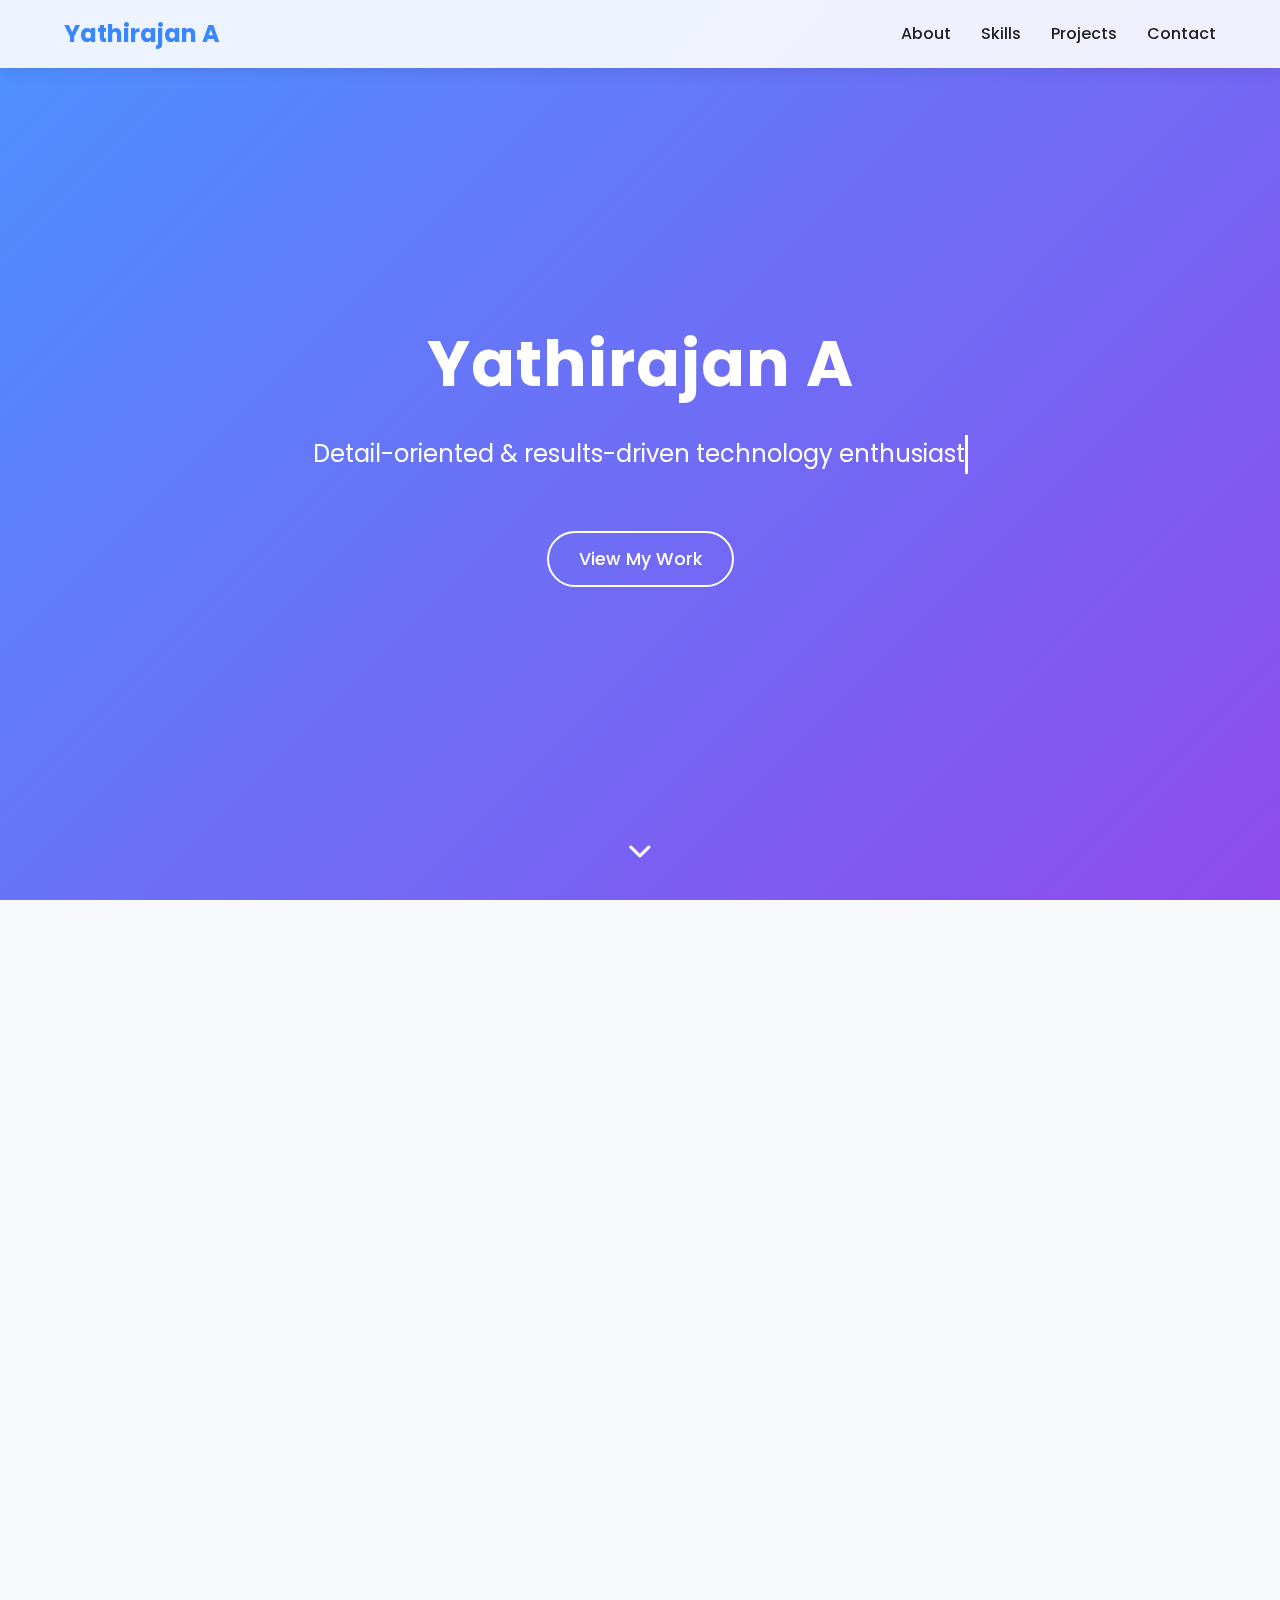
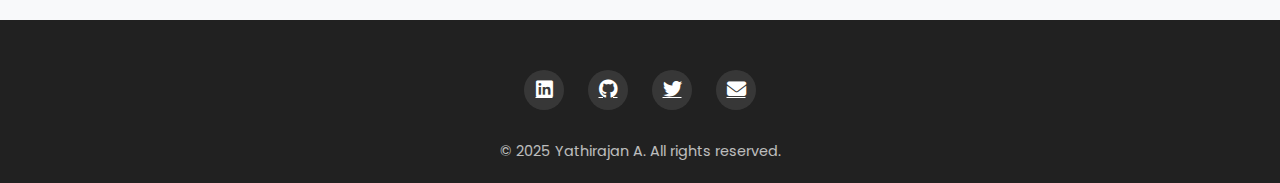
<file: index.html>
<!DOCTYPE html>
<html lang="en">
<head>
    <meta charset="UTF-8">
    <meta name="viewport" content="width=device-width, initial-scale=1.0">
    <title>Yathirajan A - Portfolio</title>
    <link rel="stylesheet" href="https://cdnjs.cloudflare.com/ajax/libs/font-awesome/6.4.0/css/all.min.css">
    <link href="https://fonts.googleapis.com/css2?family=Poppins:wght@300;400;500;600;700&display=swap" rel="stylesheet">
    <link rel="stylesheet" href="https://unpkg.com/aos@next/dist/aos.css" />
    <style>
        /* Basic reset */
        * {
            margin: 0;
            padding: 0;
            box-sizing: border-box;
        }

        :root {
            --primary: #3a86ff;
            --secondary: #8338ec;
            --dark: #212121;
            --light: #f8f9fa;
            --success: #28a745;
            --info: #17a2b8;
            --accent: #ff006e;
        }

        body {
            font-family: 'Poppins', sans-serif;
            line-height: 1.6;
            background-color: var(--light);
            color: var(--dark);
            overflow-x: hidden;
            scroll-behavior: smooth;
        }

        /* Navbar styling */
        .navbar {
            position: fixed;
            top: 0;
            width: 100%;
            background-color: rgba(255, 255, 255, 0.9);
            backdrop-filter: blur(10px);
            box-shadow: 0 2px 15px rgba(0, 0, 0, 0.1);
            z-index: 1000;
            padding: 15px 0;
            transition: all 0.3s ease;
        }

        .navbar.scrolled {
            padding: 10px 0;
            background-color: rgba(255, 255, 255, 0.95);
        }

        .navbar-container {
            display: flex;
            justify-content: space-between;
            align-items: center;
            width: 90%;
            max-width: 1200px;
            margin: 0 auto;
        }

        .logo {
            font-size: 24px;
            font-weight: 700;
            color: var(--primary);
            text-decoration: none;
            transition: all 0.3s ease;
        }

        .logo:hover {
            color: var(--secondary);
        }

        nav ul {
            list-style: none;
            display: flex;
            gap: 30px;
        }

        nav ul li a {
            color: var(--dark);
            text-decoration: none;
            font-weight: 500;
            transition: all 0.3s ease;
            position: relative;
        }

        nav ul li a:after {
            content: '';
            position: absolute;
            width: 0;
            height: 2px;
            background: var(--primary);
            left: 0;
            bottom: -5px;
            transition: width 0.3s ease;
        }

        nav ul li a:hover {
            color: var(--primary);
        }

        nav ul li a:hover:after {
            width: 100%;
        }

        /* Hero section */
        .hero {
            height: 100vh;
            width: 100%;
            background: linear-gradient(135deg, rgba(58, 134, 255, 0.9) 0%, rgba(131, 56, 236, 0.9) 100%);
            display: flex;
            align-items: center;
            justify-content: center;
            color: white;
            text-align: center;
            position: relative;
            overflow: hidden;
            padding: 0 20px;
        }

        .hero-particles {
            position: absolute;
            top: 0;
            left: 0;
            width: 100%;
            height: 100%;
        }

        .hero-content {
            z-index: 2;
            max-width: 800px;
        }

        .hero h1 {
            font-size: 4rem;
            margin-bottom: 20px;
            font-weight: 700;
            letter-spacing: 1px;
            animation: fadeInUp 1s ease;
        }

        .hero p {
            font-size: 1.5rem;
            margin-bottom: 30px;
            animation: fadeInUp 1s ease 0.2s both;
        }

        .typewriter {
            border-right: 3px solid white;
            white-space: nowrap;
            overflow: hidden;
            animation: typing 3.5s steps(30, end), blink-caret 0.75s step-end infinite;
            display: inline-block;
        }

        @keyframes typing {
            from { width: 0 }
            to { width: 100% }
        }

        @keyframes blink-caret {
            from, to { border-color: transparent }
            50% { border-color: white }
        }

        .hero-btn {
            display: inline-block;
            background: transparent;
            color: white;
            padding: 12px 30px;
            border: 2px solid white;
            border-radius: 50px;
            font-size: 1.1rem;
            font-weight: 500;
            text-decoration: none;
            transition: all 0.3s ease;
            margin-top: 20px;
            animation: fadeInUp 1s ease 0.4s both;
        }

        .hero-btn:hover {
            background: white;
            color: var(--primary);
            transform: translateY(-5px);
            box-shadow: 0 10px 20px rgba(0, 0, 0, 0.1);
        }

        .scroll-down {
            position: absolute;
            bottom: 30px;
            left: 50%;
            transform: translateX(-50%);
            font-size: 1.5rem;
            color: white;
            animation: bounce 2s infinite;
        }

        @keyframes bounce {
            0%, 20%, 50%, 80%, 100% { transform: translateY(0) translateX(-50%); }
            40% { transform: translateY(-30px) translateX(-50%); }
            60% { transform: translateY(-15px) translateX(-50%); }
        }

        /* Sections common styling */
        section {
            padding: 100px 0;
            width: 90%;
            max-width: 1200px;
            margin: 0 auto;
        }

        .section-title {
            text-align: center;
            margin-bottom: 60px;
            position: relative;
        }

        .section-title h2 {
            font-size: 2.5rem;
            color: var(--primary);
            margin-bottom: 15px;
            font-weight: 700;
        }

        .section-title::after {
            content: '';
            position: absolute;
            width: 80px;
            height: 4px;
            background: var(--primary);
            bottom: -10px;
            left: 50%;
            transform: translateX(-50%);
        }

        /* About section */
        .about-container {
            display: flex;
            align-items: center;
            gap: 50px;
            margin-top: 50px;
        }

        .about-img {
            flex: 1;
            position: relative;
        }

        .about-img::before {
            content: '';
            position: absolute;
            width: 100%;
            height: 100%;
            border: 5px solid var(--primary);
            top: -20px;
            left: -20px;
            z-index: -1;
        }

        .about-img img {
            width: 100%;
            object-fit: cover;
            border-radius: 10px;
            box-shadow: 0 10px 30px rgba(0, 0, 0, 0.1);
        }

        .about-content {
            flex: 1;
        }

        .about-content p {
            margin-bottom: 20px;
            font-size: 1.1rem;
            color: #555;
        }

        /* Skills section */
        .skills-container {
            display: grid;
            grid-template-columns: repeat(auto-fill, minmax(250px, 1fr));
            gap: 30px;
        }

        .skill-card {
            background: white;
            border-radius: 10px;
            padding: 30px 20px;
            text-align: center;
            box-shadow: 0 10px 30px rgba(0, 0, 0, 0.05);
            transition: all 0.3s ease;
        }

        .skill-card:hover {
            transform: translateY(-10px);
            box-shadow: 0 15px 40px rgba(0, 0, 0, 0.1);
        }

        .skill-icon {
            font-size: 2.5rem;
            color: var(--primary);
            margin-bottom: 20px;
        }

        .skill-title {
            font-size: 1.2rem;
            font-weight: 600;
            margin-bottom: 15px;
        }

        .skill-desc {
            color: #777;
            font-size: 0.95rem;
        }

        /* Projects section */
        .projects-container {
            display: grid;
            grid-template-columns: repeat(auto-fill, minmax(350px, 1fr));
            gap: 30px;
        }

        .project {
            position: relative;
            border-radius: 15px;
            overflow: hidden;
            box-shadow: 0 10px 30px rgba(0, 0, 0, 0.1);
            transition: all 0.3s ease;
        }

        .project:hover {
            transform: translateY(-10px);
        }

        .project img {
            width: 100%;
            height: 250px;
            object-fit: cover;
            transition: all 0.5s ease;
        }

        .project:hover img {
            transform: scale(1.1);
        }

        .project-overlay {
            position: absolute;
            bottom: 0;
            left: 0;
            right: 0;
            background: linear-gradient(to top, rgba(0, 0, 0, 0.8), transparent);
            padding: 20px;
            color: white;
            transform: translateY(0);
            transition: all 0.3s ease;
        }

        .project:hover .project-overlay {
            transform: translateY(-10px);
        }

        .project-title {
            font-size: 1.3rem;
            font-weight: 600;
            margin-bottom: 10px;
        }

        .project-description {
            font-size: 0.95rem;
            margin-bottom: 15px;
            opacity: 0.9;
        }

        .project-link {
            color: white;
            font-weight: 500;
            text-decoration: none;
            display: inline-block;
            padding: 8px 20px;
            background: var(--primary);
            border-radius: 50px;
            transition: all 0.3s ease;
        }

        .project-link:hover {
            background: var(--secondary);
            transform: translateY(-3px);
        }

        /* Contact section */
        .contact-container {
            display: grid;
            grid-template-columns: repeat(auto-fit, minmax(300px, 1fr));
            gap: 30px;
        }

        .contact-info {
            background: white;
            padding: 30px;
            border-radius: 10px;
            box-shadow: 0 10px 30px rgba(0, 0, 0, 0.05);
        }

        .contact-item {
            display: flex;
            align-items: flex-start;
            margin-bottom: 20px;
        }

        .contact-icon {
            width: 50px;
            height: 50px;
            background: var(--primary);
            border-radius: 50%;
            display: flex;
            align-items: center;
            justify-content: center;
            color: white;
            font-size: 1.2rem;
            margin-right: 15px;
        }

        .contact-details h3 {
            font-size: 1.1rem;
            margin-bottom: 5px;
        }

        .contact-details p, .contact-details a {
            color: #777;
            text-decoration: none;
            transition: all 0.3s;
        }

        .contact-details a:hover {
            color: var(--primary);
        }

        .contact-form {
            background: white;
            padding: 30px;
            border-radius: 10px;
            box-shadow: 0 10px 30px rgba(0, 0, 0, 0.05);
        }

        .form-group {
            margin-bottom: 20px;
        }

        .form-control {
            width: 100%;
            padding: 12px 15px;
            border: 1px solid #ddd;
            border-radius: 5px;
            font-family: 'Poppins', sans-serif;
            font-size: 1rem;
            transition: all 0.3s;
        }

        .form-control:focus {
            border-color: var(--primary);
            outline: none;
            box-shadow: 0 0 10px rgba(58, 134, 255, 0.1);
        }

        textarea.form-control {
            min-height: 150px;
            resize: vertical;
        }

        .submit-btn {
            background: var(--primary);
            color: white;
            border: none;
            padding: 12px 30px;
            border-radius: 50px;
            font-size: 1rem;
            font-weight: 500;
            cursor: pointer;
            transition: all 0.3s;
        }

        .submit-btn:hover {
            background: var(--secondary);
            transform: translateY(-3px);
            box-shadow: 0 10px 20px rgba(0, 0, 0, 0.1);
        }

        /* Footer */
        footer {
            background: var(--dark);
            color: white;
            padding: 50px 0 20px;
            text-align: center;
        }

        .social-links {
            margin-bottom: 30px;
        }

        .social-links a {
            display: inline-flex;
            width: 40px;
            height: 40px;
            background: rgba(255, 255, 255, 0.1);
            border-radius: 50%;
            margin: 0 10px;
            align-items: center;
            justify-content: center;
            color: white;
            font-size: 1.2rem;
            transition: all 0.3s;
        }

        .social-links a:hover {
            background: var(--primary);
            transform: translateY(-5px);
        }

        .footer-text {
            opacity: 0.7;
            font-size: 0.9rem;
        }

        /* Animations */
        @keyframes fadeInUp {
            from {
                opacity: 0;
                transform: translateY(30px);
            }
            to {
                opacity: 1;
                transform: translateY(0);
            }
        }

        @keyframes fadeIn {
            from { opacity: 0; }
            to { opacity: 1; }
        }

        /* Responsive styles */
        @media (max-width: 992px) {
            .about-container {
                flex-direction: column;
            }
            
            .hero h1 {
                font-size: 3rem;
            }
            
            .hero p {
                font-size: 1.2rem;
            }
        }

        @media (max-width: 768px) {
            .navbar-container {
                flex-direction: column;
            }
            
            nav ul {
                margin-top: 15px;
                gap: 15px;
            }
            
            .project-overlay {
                padding: 15px;
            }
            
            .project-title {
                font-size: 1.1rem;
            }
            
            .section-title h2 {
                font-size: 2rem;
            }
        }

        @media (max-width: 576px) {
            .hero h1 {
                font-size: 2.5rem;
            }
            
            nav ul {
                flex-wrap: wrap;
                justify-content: center;
            }
            
            .projects-container {
                grid-template-columns: 1fr;
            }
            
            .skill-card {
                padding: 20px 15px;
            }
        }
    </style>
</head>
<body>

<!-- Navbar -->
<div class="navbar">
    <div class="navbar-container">
        <a href="#" class="logo">Yathirajan A</a>
        <nav>
            <ul>
                <li><a href="#about">About</a></li>
                <li><a href="#skills">Skills</a></li>
                <li><a href="#projects">Projects</a></li>
                <li><a href="#contact">Contact</a></li>
            </ul>
        </nav>
    </div>
</div>

<!-- Hero Section -->
<div class="hero" id="home">
    <div class="hero-content">
        <h1 data-aos="fade-up">Yathirajan A</h1>
        <p data-aos="fade-up" data-aos-delay="200" class="typewriter">Detail-oriented & results-driven technology enthusiast</p>
        <a href="#projects" class="hero-btn" data-aos="fade-up" data-aos-delay="400">View My Work</a>
    </div>
    <a href="#about" class="scroll-down">
        <i class="fas fa-chevron-down"></i>
    </a>
</div>

<!-- About Section -->
<section id="about">
    <div class="section-title" data-aos="fade-up">
        <h2>About Me</h2>
    </div>
    <div class="about-container">
        <div class="resumeimage.jpg" data-aos="fade-right" data-aos-delay="200">
            <img src="resumeimage.jpg" alt="Yathirajan A">
        </div>
        <div class="about-content" data-aos="fade-left" data-aos-delay="400">
            <p>I am a technology enthusiast with a strong foundation in Python programming, data analysis, and web development. I have hands-on experience in developing applications using Django and MySQL, and creating data visualizations using Power BI.</p>
            <p>I am passionate about contributing to data-driven decision-making in AI, data science, and full-stack development. My goal is to leverage my skills to deliver valuable insights and solutions in data analytics, artificial intelligence, and web development, while continuously growing and adapting to new technologies.</p>
            <a href="#contact" class="hero-btn" style="color: var(--primary); border-color: var(--primary);">Get In Touch</a>
        </div>
    </div>
</section>

<!-- Skills Section -->
<section id="skills">
    <div class="section-title" data-aos="fade-up">
        <h2>Skills</h2>
    </div>
    <div class="skills-container">
        <div class="skill-card" data-aos="zoom-in" data-aos-delay="100">
            <div class="skill-icon">
                <i class="fab fa-python"></i>
            </div>
            <h3 class="skill-title">Python Programming</h3>
            <p class="skill-desc">Proficient in Python for data science, web development, and automation tasks.</p>
        </div>
        
        <div class="skill-card" data-aos="zoom-in" data-aos-delay="300">
            <div class="skill-icon">
                <i class="fab fa-django"></i>
            </div>
            <h3 class="skill-title">Django Framework</h3>
            <p class="skill-desc">Building scalable and secure web applications using Django framework.</p>
        </div>
        
        <div class="skill-card" data-aos="zoom-in" data-aos-delay="400">
            <div class="skill-icon">
                <i class="fas fa-database"></i>
            </div>
            <h3 class="skill-title">MySQL Database Management</h3>
            <p class="skill-desc">Designing and managing relational databases with MySQL.</p>
        </div>
        
        <div class="skill-card" data-aos="zoom-in" data-aos-delay="500">
            <div class="skill-icon">
                <i class="fab fa-html5"></i>
            </div>
            <h3 class="skill-title">HTML & CSS</h3>
            <p class="skill-desc">Creating responsive and modern user interfaces with HTML and CSS.</p>
        </div>
        
        <div class="skill-card" data-aos="zoom-in" data-aos-delay="600">
            <div class="skill-icon">
                <i class="fas fa-chart-pie"></i>
            </div>
            <h3 class="skill-title">Power BI</h3>
            <p class="skill-desc">Creating interactive dashboards and reports for data-driven decisions.Experienced in analyzing and visualizing data to extract meaningful insights.</p>
        </div>
        
        <div class="skill-card" data-aos="zoom-in" data-aos-delay="700">
            <div class="skill-icon">
                <i class="fas fa-code-branch"></i>
            </div>
            <h3 class="skill-title">Problem Solving & Algorithms</h3>
            <p class="skill-desc">Implementing efficient solutions through algorithmic thinking and problem solving.</p>
        </div>
    </div>
</section>

<!-- Projects Section -->
<section id="projects">
    <div class="section-title" data-aos="fade-up">
        <h2>Projects</h2>
    </div>
    <div class="projects-container">
        <div class="project" data-aos="fade-up" data-aos-delay="100">
            <img src="whatsapp-bot1.jpeg" alt="WhatsApp News Delivery Bot">
            <div class="project-overlay">
                <h3 class="project-title">WhatsApp News Delivery Bot</h3>
                <p class="project-description">Real-time news updates delivered directly to your WhatsApp using Python.</p>
                <a href="whatsapp-news-bot.html" class="project-link">View Project</a>
            </div>
        </div>

        <div class="project" data-aos="fade-up" data-aos-delay="200">
            <img src="salesdashboard.jpg" alt="Sales Report Dashboard">
            <div class="project-overlay">
                <h3 class="project-title">Sales Report Dashboard</h3>
                <p class="project-description">A dynamic dashboard to visualize sales performance and insights.</p>
                <a href="sales-report-dashboard.html" class="project-link">View Project</a>
            </div>
        </div>

        <div class="project" data-aos="fade-up" data-aos-delay="300">
            <img src="ecommerce.jpg" alt="E-commerce Store">
            <div class="project-overlay">
                <h3 class="project-title">E-commerce Store</h3>
                <p class="project-description">A scalable and user-friendly online store built with Django.</p>
                <a href="ecommerce-store.html" class="project-link">View Project</a>
            </div>
        </div>

        <div class="project" data-aos="fade-up" data-aos-delay="400">
            <img src="Zomato.png" alt="Food Delivery App">
            <div class="project-overlay">
                <h3 class="project-title">Food Delivery App</h3>
                <p class="project-description">An intuitive platform for online food ordering and delivery.</p>
                <a href="food-delivery-app.html" class="project-link">View Project</a>
            </div>
        </div>

        <div class="project" data-aos="fade-up" data-aos-delay="500">
            <img src="Hotel Revenue1.jpg" alt="Hotel Room Revenue Dashboard">
            <div class="project-overlay">
                <h3 class="project-title">Hotel Room Revenue Dashboard</h3>
                <p class="project-description">A dashboard to track hotel room revenue and bookings in real-time.</p>
                <a href="hotel-room-revenue-dashboard.html" class="project-link">View Project</a>
            </div>
        </div>
    </div>
</section>

<!-- Contact Section -->
<section id="contact">
    <div class="section-title" data-aos="fade-up">
        <h2>Contact Me</h2>
    </div>
    <div class="contact-container">
        <div class="contact-info" data-aos="fade-up" data-aos-delay="100">
            <div class="contact-item">
                <div class="contact-icon">
                    <i class="fas fa-envelope"></i>
                </div>
                <div class="contact-details">
                    <h3>Email</h3>
                    <a href="mailto:yathirajan30@gmail.com">yathirajan30@gmail.com</a>
                </div>
            </div>
            <div class="contact-item">
                <div class="contact-icon">
                    <i class="fab fa-linkedin"></i>
                </div>
                <div class="contact-details">
                    <h3>LinkedIn</h3>
                    <a href="https://www.linkedin.com/in/yathi-rajan-a-91752a268/" target="_blank">Yathirajan A</a>
                </div>
            </div>
            <div class="contact-item">
                <div class="contact-icon">
                    <i class="fas fa-map-marker-alt"></i>
                </div>
                <div class="contact-details">
                    <h3>Location</h3>
                    <p>India</p>
                </div>
            </div>
        </div>
        
        <div class="contact-form" data-aos="fade-up" data-aos-delay="300">
            <form id="contactForm">
                <div class="form-group">
                    <input type="text" class="form-control" placeholder="Your Name" required>
                </div>
                <div class="form-group">
                    <input type="email" class="form-control" placeholder="Your Email" required>
                </div>
                <div class="form-group">
                    <input type="text" class="form-control" placeholder="Subject" required>
                </div>
                <div class="form-group">
                    <textarea class="form-control" placeholder="Your Message" required></textarea>
                </div>
                <button type="submit" class="submit-btn">Send Message</button>
            </form>
        </div>
    </div>
</section>

<!-- Footer -->
<footer>
    <div class="social-links">
        <a href="https://www.linkedin.com/in/yathi-rajan-a-91752a268/"><i class="fab fa-linkedin"></i></a>
        <a href="https://github.com/Yathirajan"><i class="fab fa-github"></i></a>
        <a href="#"><i class="fab fa-twitter"></i></a>
        <a href="yathirajan30@gmail.com"><i class="fas fa-envelope"></i></a>
    </div>
    <p class="footer-text">&copy; 2025 Yathirajan A. All rights reserved.</p>
</footer>

<!-- JavaScript -->
<script src="https://unpkg.com/aos@next/dist/aos.js"></script>
<script>
    // Initialize AOS animations
    AOS.init({
        duration: 800,
        once: true
    });
    
    // Sticky navbar
    window.addEventListener('scroll', function() {
        const navbar = document.querySelector('.navbar');
        if (window.scrollY > 50) {
            navbar.classList.add('scrolled');
        } else {
            navbar.classList.remove('scrolled');
        }
    });
    
    // Smooth scrolling for anchor links
    document.querySelectorAll('a[href^="#"]').forEach(anchor => {
        anchor.addEventListener('click', function(e) {
            e.preventDefault();
            document.querySelector(this.getAttribute('href')).scrollIntoView({
                behavior: 'smooth'
            });
        });
    });
    
    // Form submission
    const contactForm = document.getElementById('contactForm');
    if (contactForm) {
        contactForm.addEventListener('submit', function(e) {
            e.preventDefault();
            // You would typically add AJAX form submission here
            alert('Thank you for your message! I will get back to you soon.');
            this.reset();
        });
    }
</script>
</body>
</html>
</file>
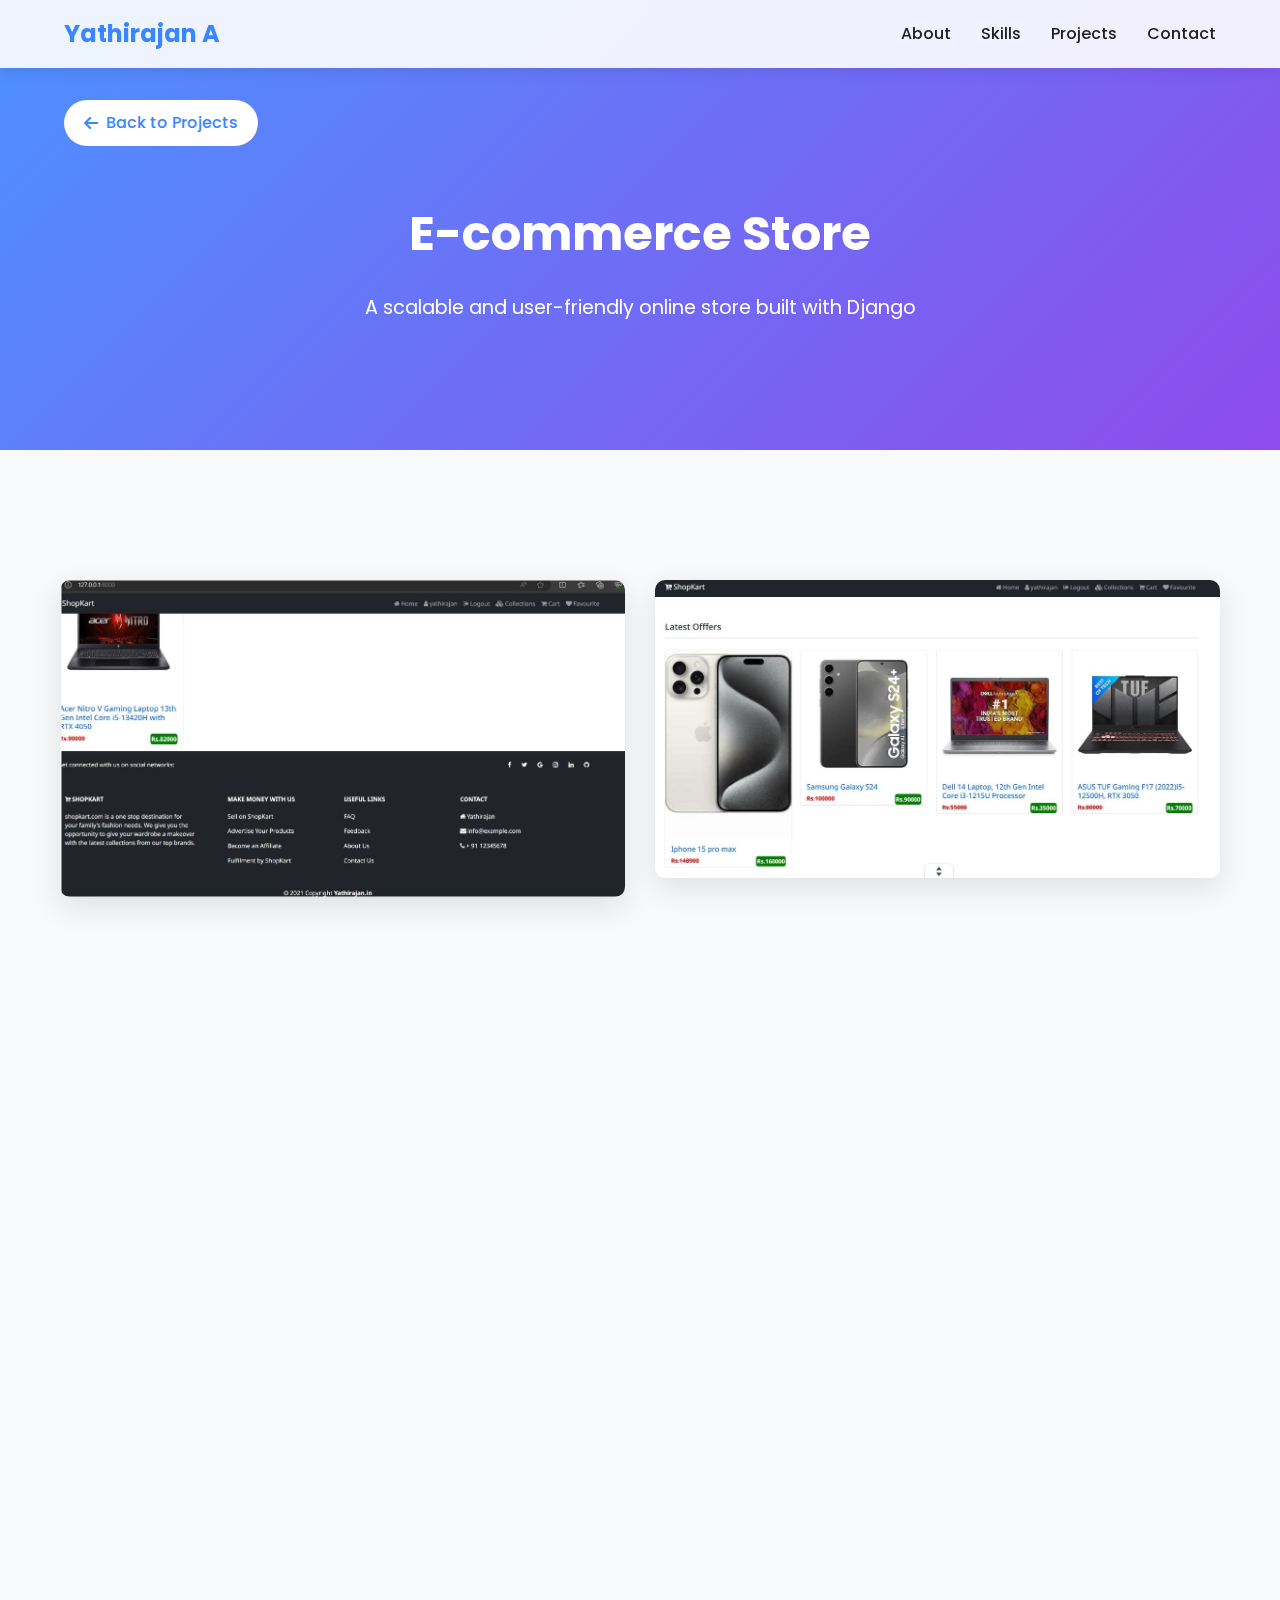
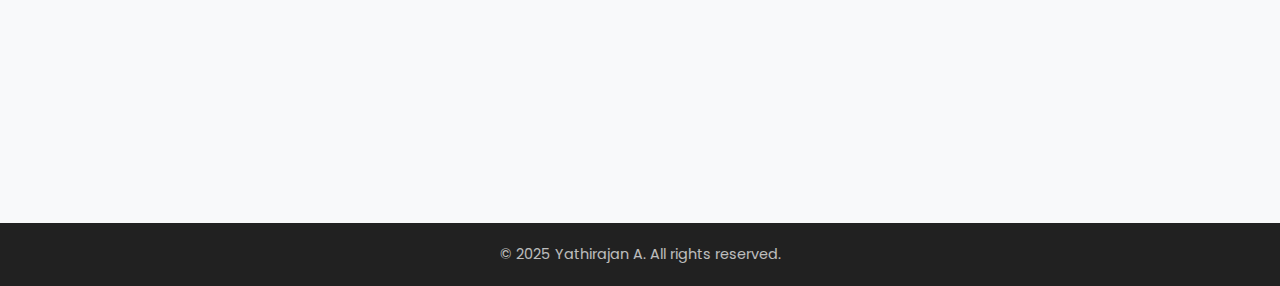
<file: ecommerce-store.html>
<!DOCTYPE html>
<html lang="en">
<head>
    <meta charset="UTF-8">
    <meta name="viewport" content="width=device-width, initial-scale=1.0">
    <title>E-commerce Store | Yathirajan A</title>
    <link rel="stylesheet" href="https://cdnjs.cloudflare.com/ajax/libs/font-awesome/6.4.0/css/all.min.css">
    <link href="https://fonts.googleapis.com/css2?family=Poppins:wght@300;400;500;600;700&display=swap" rel="stylesheet">
    <link rel="stylesheet" href="https://unpkg.com/aos@next/dist/aos.css" />
    <style>
        :root {
            --primary: #3a86ff;
            --secondary: #8338ec;
            --dark: #212121;
            --light: #f8f9fa;
            --success: #28a745;
            --info: #17a2b8;
            --accent: #ff006e;
        }

        * {
            margin: 0;
            padding: 0;
            box-sizing: border-box;
        }

        body {
            font-family: 'Poppins', sans-serif;
            line-height: 1.6;
            background-color: var(--light);
            color: var(--dark);
        }

        .navbar {
            position: fixed;
            top: 0;
            width: 100%;
            background-color: rgba(255, 255, 255, 0.9);
            backdrop-filter: blur(10px);
            box-shadow: 0 2px 15px rgba(0, 0, 0, 0.1);
            z-index: 1000;
            padding: 15px 0;
            transition: all 0.3s ease;
        }

        .navbar-container {
            display: flex;
            justify-content: space-between;
            align-items: center;
            width: 90%;
            max-width: 1200px;
            margin: 0 auto;
        }

        .logo {
            font-size: 24px;
            font-weight: 700;
            color: var(--primary);
            text-decoration: none;
            transition: all 0.3s ease;
        }

        .logo:hover {
            color: var(--secondary);
        }

        nav ul {
            list-style: none;
            display: flex;
            gap: 30px;
        }

        nav ul li a {
            color: var(--dark);
            text-decoration: none;
            font-weight: 500;
            transition: all 0.3s ease;
            position: relative;
        }

        nav ul li a:after {
            content: '';
            position: absolute;
            width: 0;
            height: 2px;
            background: var(--primary);
            left: 0;
            bottom: -5px;
            transition: width 0.3s ease;
        }

        nav ul li a:hover {
            color: var(--primary);
        }

        nav ul li a:hover:after {
            width: 100%;
        }

        .project-header {
            background: linear-gradient(135deg, rgba(58, 134, 255, 0.9) 0%, rgba(131, 56, 236, 0.9) 100%);
            height: 50vh;
            display: flex;
            align-items: center;
            justify-content: center;
            color: white;
            text-align: center;
            padding-top: 70px;
        }

        .project-title {
            font-size: 3rem;
            margin-bottom: 20px;
            font-weight: 700;
        }

        .project-subtitle {
            font-size: 1.2rem;
            max-width: 700px;
            margin: 0 auto;
        }

        .back-btn {
            position: absolute;
            top: 100px;
            left: 5%;
            background: white;
            color: var(--primary);
            border: none;
            padding: 10px 20px;
            border-radius: 50px;
            font-weight: 500;
            text-decoration: none;
            transition: all 0.3s ease;
            display: flex;
            align-items: center;
            gap: 8px;
        }

        .back-btn:hover {
            background: var(--primary);
            color: white;
            transform: translateX(-5px);
        }

        .project-content {
            max-width: 1200px;
            margin: 0 auto;
            padding: 80px 20px;
        }

        .project-images {
            display: grid;
            grid-template-columns: repeat(2, 1fr);
            gap: 30px;
            margin: 50px 0;
        }

        .project-images img {
            width: 100%;
            border-radius: 10px;
            box-shadow: 0 10px 30px rgba(0, 0, 0, 0.1);
            transition: all 0.3s ease;
        }

        .project-images img:hover {
            transform: scale(1.03);
            box-shadow: 0 15px 40px rgba(0, 0, 0, 0.2);
        }

        .project-details {
            display: grid;
            grid-template-columns: 2fr 1fr;
            gap: 50px;
            margin-top: 70px;
        }

        .project-description h2 {
            font-size: 2rem;
            color: var(--primary);
            margin-bottom: 25px;
        }

        .project-description p {
            margin-bottom: 20px;
            font-size: 1.1rem;
            color: #555;
        }

        .project-meta h3 {
            font-size: 1.5rem;
            color: var(--primary);
            margin-bottom: 20px;
        }

        .meta-item {
            margin-bottom: 20px;
        }

        .meta-item h4 {
            font-size: 1.1rem;
            margin-bottom: 5px;
        }

        .meta-item p {
            color: #666;
        }

        .tech-stack {
            display: flex;
            flex-wrap: wrap;
            gap: 10px;
            margin-top: 10px;
        }

        .tech-tag {
            background: rgba(58, 134, 255, 0.1);
            color: var(--primary);
            padding: 5px 15px;
            border-radius: 50px;
            font-size: 0.9rem;
        }

        .cta-button {
            display: inline-block;
            background: var(--primary);
            color: white;
            padding: 12px 30px;
            border-radius: 50px;
            text-decoration: none;
            font-weight: 500;
            margin-top: 20px;
            transition: all 0.3s ease;
        }

        .cta-button:hover {
            background: var(--secondary);
            transform: translateY(-5px);
            box-shadow: 0 10px 20px rgba(0, 0, 0, 0.1);
        }

        footer {
            background: var(--dark);
            color: white;
            padding: 20px 0;
            text-align: center;
            margin-top: 100px;
        }

        .footer-text {
            opacity: 0.7;
            font-size: 0.9rem;
        }

        @media (max-width: 992px) {
            .project-details {
                grid-template-columns: 1fr;
            }
        }

        @media (max-width: 768px) {
            .navbar-container {
                flex-direction: column;
            }
            
            nav ul {
                margin-top: 15px;
                gap: 15px;
            }
            
            .project-images {
                grid-template-columns: 1fr;
            }
            
            .project-title {
                font-size: 2.5rem;
            }
        }
    </style>
</head>
<body>
    <!-- Navbar -->
    <div class="navbar">
        <div class="navbar-container">
            <a href="index.html" class="logo">Yathirajan A</a>
            <nav>
                <ul>
                    <li><a href="index.html#about">About</a></li>
                    <li><a href="index.html#skills">Skills</a></li>
                    <li><a href="index.html#projects">Projects</a></li>
                    <li><a href="index.html#contact">Contact</a></li>
                </ul>
            </nav>
        </div>
    </div>

    <!-- Project Header -->
    <div class="project-header">
        <div>
            <h1 class="project-title" data-aos="fade-up">E-commerce Store</h1>
            <p class="project-subtitle" data-aos="fade-up" data-aos-delay="200">A scalable and user-friendly online store built with Django</p>
        </div>
        <a href="index.html#projects" class="back-btn"><i class="fas fa-arrow-left"></i> Back to Projects</a>
    </div>

    <!-- Project Content -->
    <div class="project-content">
        <div class="project-images" data-aos="fade-up">
            <img src="ecommerce.jpg" alt="E-commerce Store Homepage">
            <img src="ecommerce2.jpg" alt="E-commerce Store Product Page">
        </div>

        <div class="project-details">
            <div class="project-description" data-aos="fade-right">
                <h2>Project Overview</h2>
                <p>This e-commerce platform is a fully functional online store that enables businesses to sell products online. Built with Django and Python, the platform offers a comprehensive suite of features that create a seamless shopping experience for customers and a powerful management system for administrators.</p>
                
                <p>The store includes sophisticated product categorization, advanced search functionality, and detailed product pages with high-quality images and descriptions. The user experience is enhanced with intuitive navigation, personalized recommendations, and a responsive design that works flawlessly across all devices.</p>
                
                <p>On the backend, the platform provides robust inventory management, order processing, and customer relationship management tools. The payment gateway integration supports multiple payment methods including credit cards, digital wallets, and bank transfers, ensuring a secure and convenient checkout process.</p>
                
                <p>Analytics and reporting features give business owners valuable insights into sales trends, customer behavior, and inventory performance, enabling data-driven decision making to optimize the business operations.</p>
                
                <a href="#" class="cta-button">View Live Demo</a>
            </div>

            <div class="project-meta" data-aos="fade-left">
                <h3>Project Details</h3>
                
                <div class="meta-item">
                    <h4>Timeline</h4>
                    <p>4 Months</p>
                </div>
                
                <div class="meta-item">
                    <h4>Role</h4>
                    <p>Full Stack Developer</p>
                </div>
                
                <div class="meta-item">
                    <h4>Tech Stack</h4>
                    <div class="tech-stack">
                        <span class="tech-tag">Django</span>
                        <span class="tech-tag">Python</span>
                        <span class="tech-tag">MySQL</span>
                        <span class="tech-tag">HTML/CSS</span>
                        <span class="tech-tag">JavaScript</span>
                        <span class="tech-tag">Bootstrap</span>
                    </div>
                </div>
                
                <div class="meta-item">
                    <h4>Key Features</h4>
                    <p>- User authentication system</p>
                    <p>- Product catalog with categories</p>
                    <p>- Shopping cart functionality</p>
                    <p>- Secure payment processing</p>
                    <p>- Order tracking</p>
                    <p>- Admin dashboard</p>
                    <p>- Customer reviews</p>
                    <p>- Responsive design</p>
                </div>
            </div>
        </div>
    </div>

    <!-- Footer -->
    <footer>
        <p class="footer-text">&copy; 2025 Yathirajan A. All rights reserved.</p>
    </footer>

    <!-- JavaScript -->
    <script src="https://unpkg.com/aos@next/dist/aos.js"></script>
    <script>
        AOS.init({
            duration: 800,
            once: true
        });
        
        window.addEventListener('scroll', function() {
            const navbar = document.querySelector('.navbar');
            if (window.scrollY > 50) {
                navbar.classList.add('scrolled');
            } else {
                navbar.classList.remove('scrolled');
            }
        });
    </script>
</body>
</html>
</file>
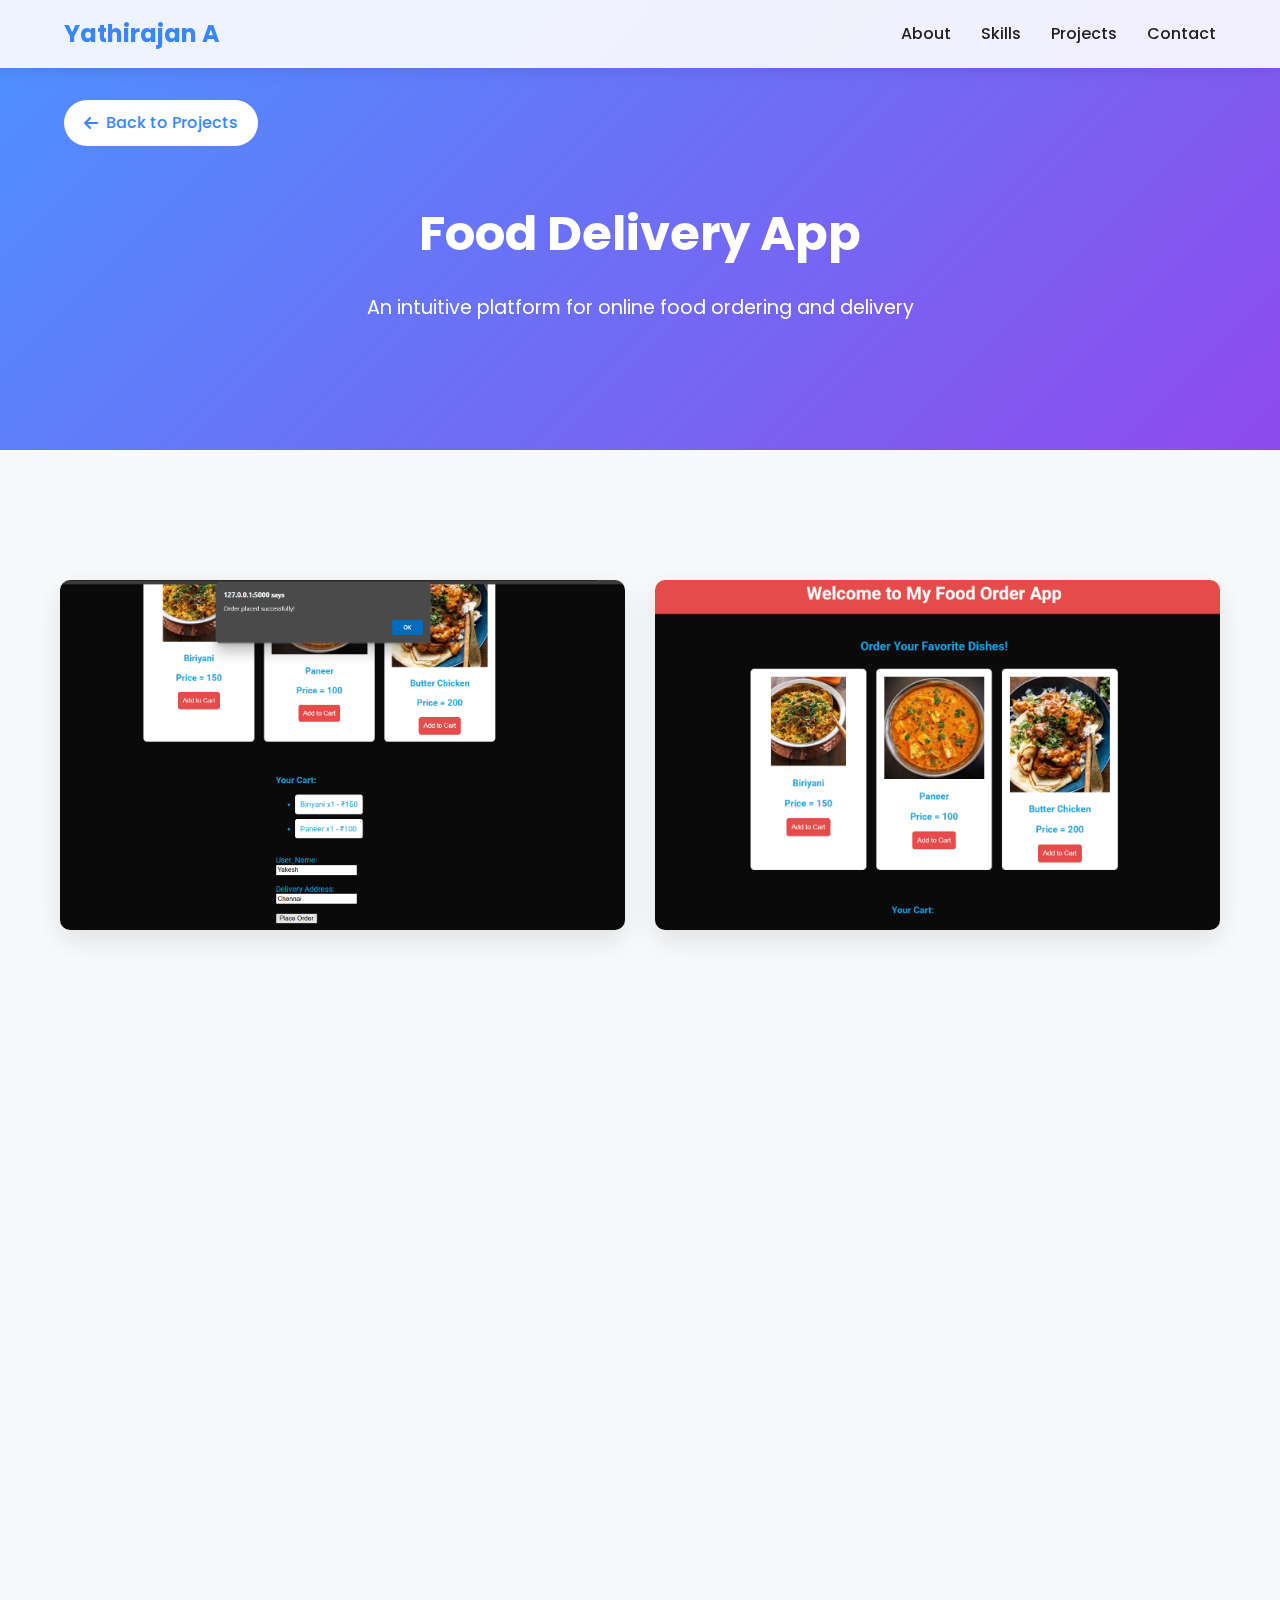
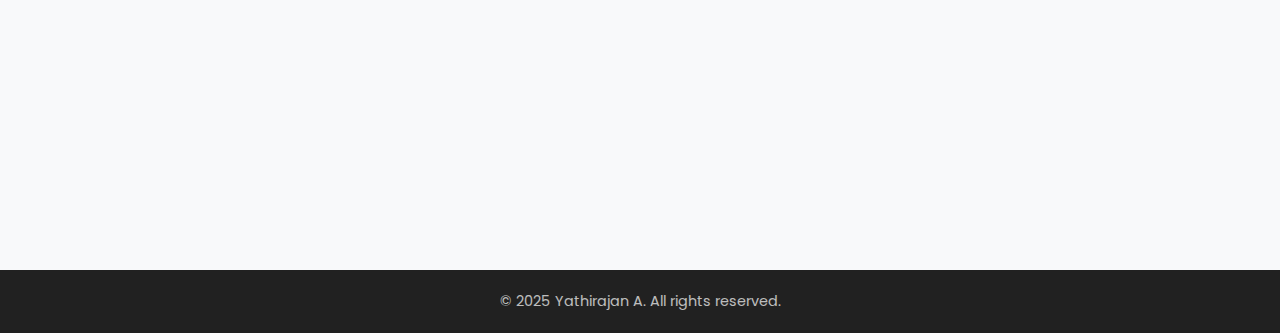
<file: food-delivery-app.html>
<!DOCTYPE html>
<html lang="en">
<head>
    <meta charset="UTF-8">
    <meta name="viewport" content="width=device-width, initial-scale=1.0">
    <title>Food Delivery App | Yathirajan A</title>
    <link rel="stylesheet" href="https://cdnjs.cloudflare.com/ajax/libs/font-awesome/6.4.0/css/all.min.css">
    <link href="https://fonts.googleapis.com/css2?family=Poppins:wght@300;400;500;600;700&display=swap" rel="stylesheet">
    <link rel="stylesheet" href="https://unpkg.com/aos@next/dist/aos.css" />
    <style>
        :root {
            --primary: #3a86ff;
            --secondary: #8338ec;
            --dark: #212121;
            --light: #f8f9fa;
            --success: #28a745;
            --info: #17a2b8;
            --accent: #ff006e;
        }

        * {
            margin: 0;
            padding: 0;
            box-sizing: border-box;
        }

        body {
            font-family: 'Poppins', sans-serif;
            line-height: 1.6;
            background-color: var(--light);
            color: var(--dark);
        }

        .navbar {
            position: fixed;
            top: 0;
            width: 100%;
            background-color: rgba(255, 255, 255, 0.9);
            backdrop-filter: blur(10px);
            box-shadow: 0 2px 15px rgba(0, 0, 0, 0.1);
            z-index: 1000;
            padding: 15px 0;
            transition: all 0.3s ease;
        }

        .navbar-container {
            display: flex;
            justify-content: space-between;
            align-items: center;
            width: 90%;
            max-width: 1200px;
            margin: 0 auto;
        }

        .logo {
            font-size: 24px;
            font-weight: 700;
            color: var(--primary);
            text-decoration: none;
            transition: all 0.3s ease;
        }

        .logo:hover {
            color: var(--secondary);
        }

        nav ul {
            list-style: none;
            display: flex;
            gap: 30px;
        }

        nav ul li a {
            color: var(--dark);
            text-decoration: none;
            font-weight: 500;
            transition: all 0.3s ease;
            position: relative;
        }

        nav ul li a:after {
            content: '';
            position: absolute;
            width: 0;
            height: 2px;
            background: var(--primary);
            left: 0;
            bottom: -5px;
            transition: width 0.3s ease;
        }

        nav ul li a:hover {
            color: var(--primary);
        }

        nav ul li a:hover:after {
            width: 100%;
        }

        .project-header {
            background: linear-gradient(135deg, rgba(58, 134, 255, 0.9) 0%, rgba(131, 56, 236, 0.9) 100%);
            height: 50vh;
            display: flex;
            align-items: center;
            justify-content: center;
            color: white;
            text-align: center;
            padding-top: 70px;
        }

        .project-title {
            font-size: 3rem;
            margin-bottom: 20px;
            font-weight: 700;
        }

        .project-subtitle {
            font-size: 1.2rem;
            max-width: 700px;
            margin: 0 auto;
        }

        .back-btn {
            position: absolute;
            top: 100px;
            left: 5%;
            background: white;
            color: var(--primary);
            border: none;
            padding: 10px 20px;
            border-radius: 50px;
            font-weight: 500;
            text-decoration: none;
            transition: all 0.3s ease;
            display: flex;
            align-items: center;
            gap: 8px;
        }

        .back-btn:hover {
            background: var(--primary);
            color: white;
            transform: translateX(-5px);
        }

        .project-content {
            max-width: 1200px;
            margin: 0 auto;
            padding: 80px 20px;
        }

        .project-images {
            display: grid;
            grid-template-columns: repeat(2, 1fr);
            gap: 30px;
            margin: 50px 0;
        }

        .project-images img {
            width: 100%;
            height: 350px;
            object-fit: cover;
            border-radius: 10px;
            box-shadow: 0 10px 30px rgba(0, 0, 0, 0.1);
            transition: all 0.3s ease;
        }

        .project-images img:hover {
            transform: scale(1.03);
            box-shadow: 0 15px 40px rgba(0, 0, 0, 0.2);
        }

        .project-details {
            display: grid;
            grid-template-columns: 2fr 1fr;
            gap: 50px;
            margin-top: 70px;
        }

        .project-description h2 {
            font-size: 2rem;
            color: var(--primary);
            margin-bottom: 25px;
        }

        .project-description p {
            margin-bottom: 20px;
            font-size: 1.1rem;
            color: #555;
        }

        .project-meta h3 {
            font-size: 1.5rem;
            color: var(--primary);
            margin-bottom: 20px;
        }

        .meta-item {
            margin-bottom: 20px;
        }

        .meta-item h4 {
            font-size: 1.1rem;
            margin-bottom: 5px;
        }

        .meta-item p {
            color: #666;
        }

        .tech-stack {
            display: flex;
            flex-wrap: wrap;
            gap: 10px;
            margin-top: 10px;
        }

        .tech-tag {
            background: rgba(58, 134, 255, 0.1);
            color: var(--primary);
            padding: 5px 15px;
            border-radius: 50px;
            font-size: 0.9rem;
        }

        .features-list {
            list-style: none;
        }

        .features-list li {
            position: relative;
            padding-left: 20px;
            margin-bottom: 8px;
            color: #666;
        }

        .features-list li:before {
            content: '•';
            position: absolute;
            left: 0;
            color: var(--primary);
            font-size: 1.2rem;
        }

        .cta-button {
            display: inline-block;
            background: var(--primary);
            color: white;
            padding: 12px 30px;
            border-radius: 50px;
            text-decoration: none;
            font-weight: 500;
            margin-top: 20px;
            transition: all 0.3s ease;
        }

        .cta-button:hover {
            background: var(--secondary);
            transform: translateY(-5px);
            box-shadow: 0 10px 20px rgba(0, 0, 0, 0.1);
        }

        footer {
            background: var(--dark);
            color: white;
            padding: 20px 0;
            text-align: center;
            margin-top: 100px;
        }

        .footer-text {
            opacity: 0.7;
            font-size: 0.9rem;
        }

        @media (max-width: 992px) {
            .project-details {
                grid-template-columns: 1fr;
            }
        }

        @media (max-width: 768px) {
            .navbar-container {
                flex-direction: column;
            }
            
            nav ul {
                margin-top: 15px;
                gap: 15px;
            }
            
            .project-images {
                grid-template-columns: 1fr;
            }
            
            .project-title {
                font-size: 2.5rem;
            }
        }
    </style>
</head>
<body>
    <!-- Navbar -->
    <div class="navbar">
        <div class="navbar-container">
            <a href="index.html" class="logo">Yathirajan A</a>
            <nav>
                <ul>
                    <li><a href="index.html#about">About</a></li>
                    <li><a href="index.html#skills">Skills</a></li>
                    <li><a href="index.html#projects">Projects</a></li>
                    <li><a href="index.html#contact">Contact</a></li>
                </ul>
            </nav>
        </div>
    </div>

    <!-- Project Header -->
    <div class="project-header">
        <div>
            <h1 class="project-title" data-aos="fade-up">Food Delivery App</h1>
            <p class="project-subtitle" data-aos="fade-up" data-aos-delay="200">An intuitive platform for online food ordering and delivery</p>
        </div>
        <a href="index.html#projects" class="back-btn"><i class="fas fa-arrow-left"></i> Back to Projects</a>
    </div>

    <!-- Project Content -->
    <div class="project-content">
        <div class="project-images" data-aos="fade-up">
            <img src="zomato 1.png" alt="Food Delivery App UI">
            <img src="Zomato.png" alt="Food Delivery App Dashboard">
        </div>

        <div class="project-details">
            <div class="project-description" data-aos="fade-right">
                <h2>Project Overview</h2>
                <p>The Food Delivery App is a comprehensive platform that connects customers with local restaurants for seamless food ordering and delivery. The application provides a user-friendly interface where customers can browse restaurants, view menus, place orders, and track their deliveries in real-time.</p>
                
                <p>For restaurants, the platform offers a powerful management system to receive and process orders, manage menu items, track delivery personnel, and analyze sales data. The delivery personnel are equipped with a dedicated interface to accept delivery assignments, navigate to destinations, and update delivery statuses.</p>
                
                <p>The app incorporates advanced features such as geolocation services for restaurant discovery, personalized recommendations based on user preferences, flexible payment options, and a robust review and rating system to maintain quality standards.</p>
                
                <p>Built with a focus on reliability and scalability, the platform handles high transaction volumes efficiently while ensuring a seamless experience for all users. The responsive design adapts to various devices, making it accessible to users regardless of whether they're on a desktop, tablet, or smartphone.</p>
                
                <a href="#" class="cta-button">View Live Demo</a>
            </div>

            <div class="project-meta" data-aos="fade-left">
                <h3>Project Details</h3>
                
                <div class="meta-item">
                    <h4>Timeline</h4>
                    <p>1 Week</p>
                </div>
                
                <div class="meta-item">
                    <h4>Role</h4>
                    <p>Full Stack Developer</p>
                </div>
                
                <div class="meta-item">
                    <h4>Tech Stack</h4>
                    <div class="tech-stack">
                        <span class="tech-tag">Flask</span>
                        <span class="tech-tag">Python</span>
                        <span class="tech-tag">MySQL</span>
                        <span class="tech-tag">REST API</span>
                        <span class="tech-tag">Geolocation</span>
                        <span class="tech-tag">Payment Gateway</span>
                    </div>
                </div>
                
                <div class="meta-item">
                    <h4>Key Features</h4>
                    <ul class="features-list">
                        <li>Restaurant discovery with search filters</li>
                        <li>Real-time order tracking</li>
                        <li>Secure payment processing</li>
                        <li>Multi-user system (customers, restaurants, delivery)</li>
                        <li>Rating and review system</li>
                        <li>Order history and reordering</li>
                        <li>Push notifications</li>
                        <li>Admin dashboard with analytics</li>
                    </ul>
                </div>
            </div>
        </div>
    </div>

    <!-- Footer -->
    <footer>
        <p class="footer-text">&copy; 2025 Yathirajan A. All rights reserved.</p>
    </footer>

    <!-- JavaScript -->
    <script src="https://unpkg.com/aos@next/dist/aos.js"></script>
    <script>
        AOS.init({
            duration: 800,
            once: true
        });
        
        window.addEventListener('scroll', function() {
            const navbar = document.querySelector('.navbar');
            if (window.scrollY > 50) {
                navbar.classList.add('scrolled');
            } else {
                navbar.classList.remove('scrolled');
            }
        });
    </script>
</body>
</html>
</file>
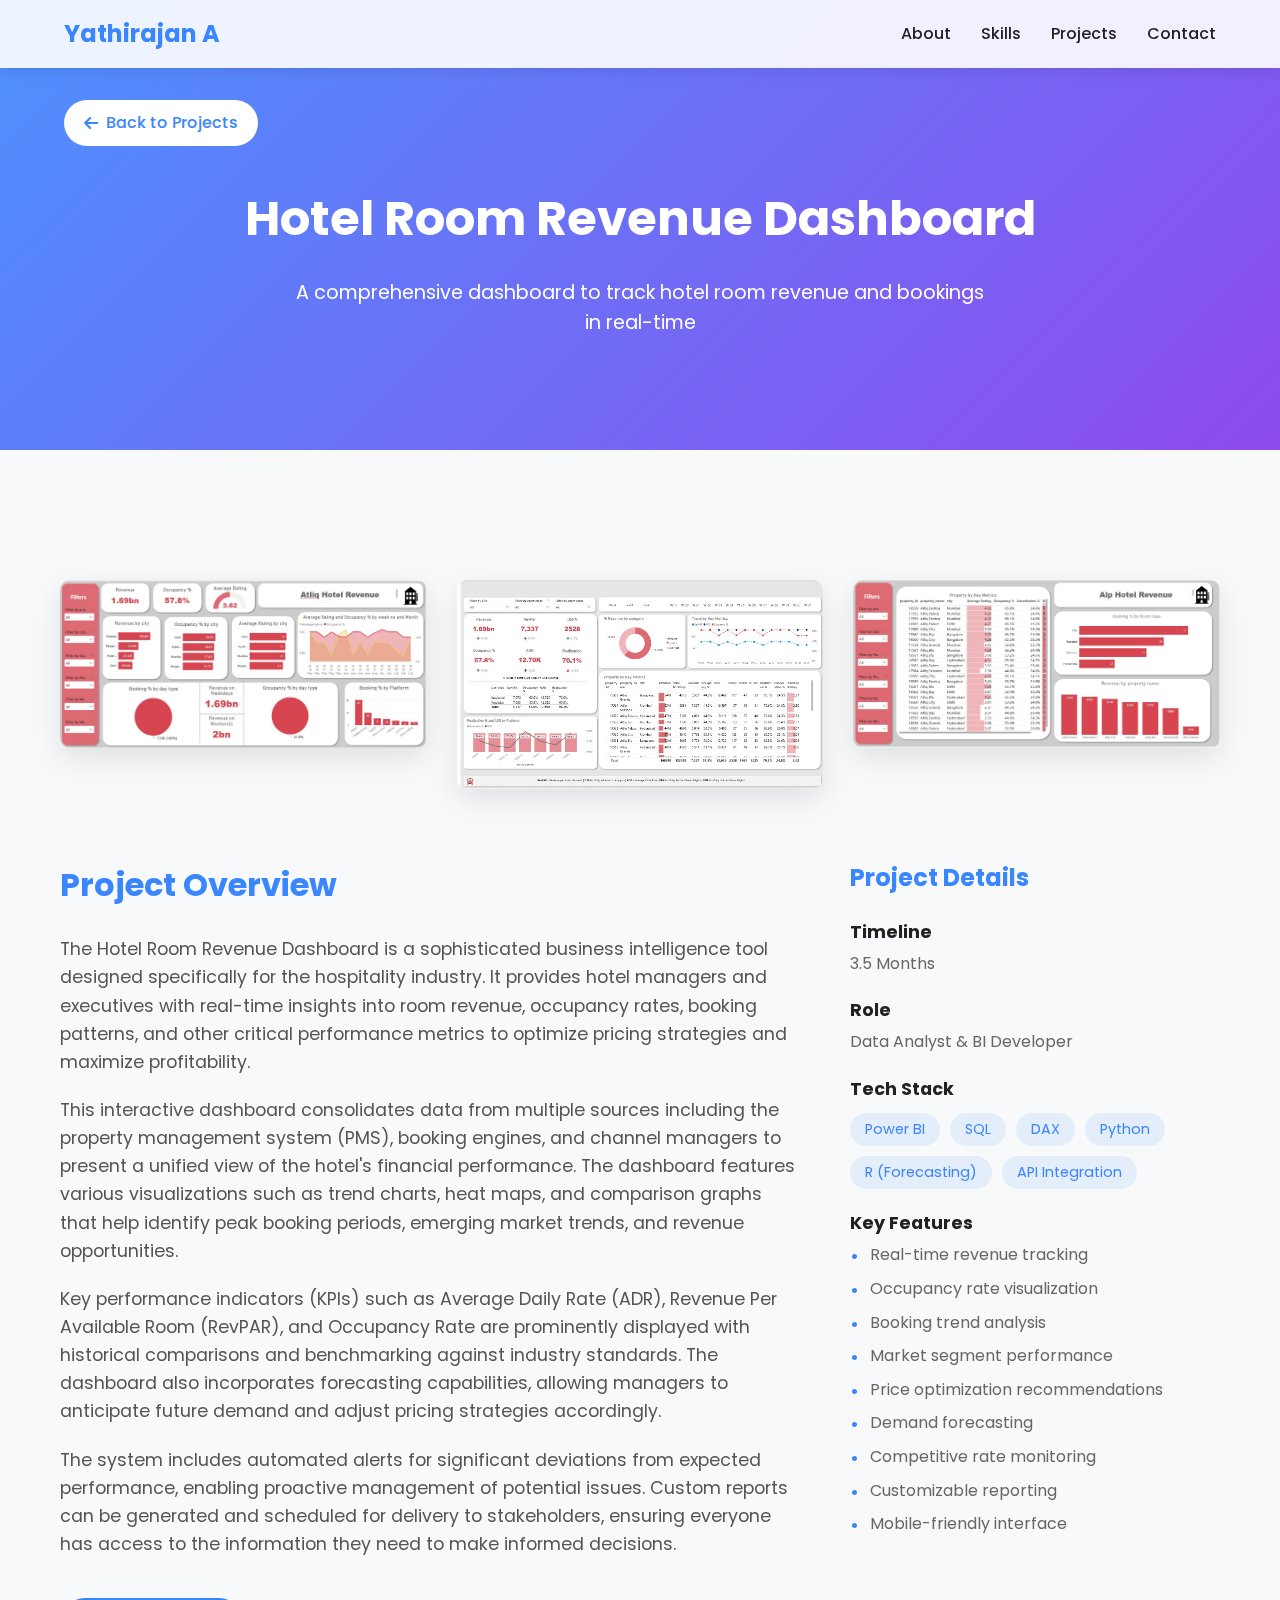
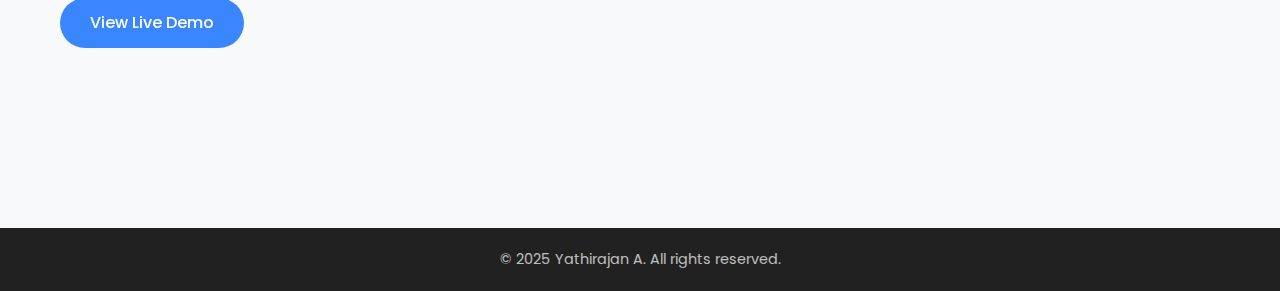
<file: hotel-room-revenue-dashboard.html>
<!DOCTYPE html>
<html lang="en">
<head>
    <meta charset="UTF-8">
    <meta name="viewport" content="width=device-width, initial-scale=1.0">
    <title>Hotel Room Revenue Dashboard | Yathirajan A</title>
    <link rel="stylesheet" href="https://cdnjs.cloudflare.com/ajax/libs/font-awesome/6.4.0/css/all.min.css">
    <link href="https://fonts.googleapis.com/css2?family=Poppins:wght@300;400;500;600;700&display=swap" rel="stylesheet">
    <link rel="stylesheet" href="https://unpkg.com/aos@next/dist/aos.css" />
    <style>
        :root {
            --primary: #3a86ff;
            --secondary: #8338ec;
            --dark: #212121;
            --light: #f8f9fa;
            --success: #28a745;
            --info: #17a2b8;
            --accent: #ff006e;
        }

        * {
            margin: 0;
            padding: 0;
            box-sizing: border-box;
        }

        body {
            font-family: 'Poppins', sans-serif;
            line-height: 1.6;
            background-color: var(--light);
            color: var(--dark);
        }

        .navbar {
            position: fixed;
            top: 0;
            width: 100%;
            background-color: rgba(255, 255, 255, 0.9);
            backdrop-filter: blur(10px);
            box-shadow: 0 2px 15px rgba(0, 0, 0, 0.1);
            z-index: 1000;
            padding: 15px 0;
            transition: all 0.3s ease;
        }

        .navbar-container {
            display: flex;
            justify-content: space-between;
            align-items: center;
            width: 90%;
            max-width: 1200px;
            margin: 0 auto;
        }

        .logo {
            font-size: 24px;
            font-weight: 700;
            color: var(--primary);
            text-decoration: none;
            transition: all 0.3s ease;
        }

        .logo:hover {
            color: var(--secondary);
        }

        nav ul {
            list-style: none;
            display: flex;
            gap: 30px;
        }

        nav ul li a {
            color: var(--dark);
            text-decoration: none;
            font-weight: 500;
            transition: all 0.3s ease;
            position: relative;
        }

        nav ul li a:after {
            content: '';
            position: absolute;
            width: 0;
            height: 2px;
            background: var(--primary);
            left: 0;
            bottom: -5px;
            transition: width 0.3s ease;
        }

        nav ul li a:hover {
            color: var(--primary);
        }

        nav ul li a:hover:after {
            width: 100%;
        }

        .project-header {
            background: linear-gradient(135deg, rgba(58, 134, 255, 0.9) 0%, rgba(131, 56, 236, 0.9) 100%);
            height: 50vh;
            display: flex;
            align-items: center;
            justify-content: center;
            color: white;
            text-align: center;
            padding-top: 70px;
        }

        .project-title {
            font-size: 3rem;
            margin-bottom: 20px;
            font-weight: 700;
        }

        .project-subtitle {
            font-size: 1.2rem;
            max-width: 700px;
            margin: 0 auto;
        }

        .back-btn {
            position: absolute;
            top: 100px;
            left: 5%;
            background: white;
            color: var(--primary);
            border: none;
            padding: 10px 20px;
            border-radius: 50px;
            font-weight: 500;
            text-decoration: none;
            transition: all 0.3s ease;
            display: flex;
            align-items: center;
            gap: 8px;
        }

        .back-btn:hover {
            background: var(--primary);
            color: white;
            transform: translateX(-5px);
        }

        .project-content {
            max-width: 1200px;
            margin: 0 auto;
            padding: 80px 20px;
        }

        .project-images {
            display: grid;
            grid-template-columns: repeat(3, 1fr);
            gap: 30px;
            margin: 50px 0;
        }

        .project-images img {
            width: 100%;
            border-radius: 10px;
            box-shadow: 0 10px 30px rgba(0, 0, 0, 0.1);
            transition: all 0.3s ease;
        }

        .project-images img:hover {
            transform: scale(1.03);
            box-shadow: 0 15px 40px rgba(0, 0, 0, 0.2);
        }

        .project-details {
            display: grid;
            grid-template-columns: 2fr 1fr;
            gap: 50px;
            margin-top: 70px;
        }

        .project-description h2 {
            font-size: 2rem;
            color: var(--primary);
            margin-bottom: 25px;
        }

        .project-description p {
            margin-bottom: 20px;
            font-size: 1.1rem;
            color: #555;
        }

        .project-meta h3 {
            font-size: 1.5rem;
            color: var(--primary);
            margin-bottom: 20px;
        }

        .meta-item {
            margin-bottom: 20px;
        }

        .meta-item h4 {
            font-size: 1.1rem;
            margin-bottom: 5px;
        }

        .meta-item p {
            color: #666;
        }

        .tech-stack {
            display: flex;
            flex-wrap: wrap;
            gap: 10px;
            margin-top: 10px;
        }

        .tech-tag {
            background: rgba(58, 134, 255, 0.1);
            color: var(--primary);
            padding: 5px 15px;
            border-radius: 50px;
            font-size: 0.9rem;
        }

        .features-list {
            list-style: none;
        }

        .features-list li {
            position: relative;
            padding-left: 20px;
            margin-bottom: 8px;
            color: #666;
        }

        .features-list li:before {
            content: '•';
            position: absolute;
            left: 0;
            color: var(--primary);
            font-size: 1.2rem;
        }

        .cta-button {
            display: inline-block;
            background: var(--primary);
            color: white;
            padding: 12px 30px;
            border-radius: 50px;
            text-decoration: none;
            font-weight: 500;
            margin-top: 20px;
            transition: all 0.3s ease;
        }

        .cta-button:hover {
            background: var(--secondary);
            transform: translateY(-5px);
            box-shadow: 0 10px 20px rgba(0, 0, 0, 0.1);
        }

        footer {
            background: var(--dark);
            color: white;
            padding: 20px 0;
            text-align: center;
            margin-top: 100px;
        }

        .footer-text {
            opacity: 0.7;
            font-size: 0.9rem;
        }

        @media (max-width: 992px) {
            .project-details {
                grid-template-columns: 1fr;
            }
            
            .project-images {
                grid-template-columns: repeat(2, 1fr);
            }
        }

        @media (max-width: 768px) {
            .navbar-container {
                flex-direction: column;
            }
            
            nav ul {
                margin-top: 15px;
                gap: 15px;
            }
            
            .project-images {
                grid-template-columns: 1fr;
            }
            
            .project-title {
                font-size: 2.5rem;
            }
        }
    </style>
</head>
<body>
    <!-- Navbar -->
    <div class="navbar">
        <div class="navbar-container">
            <a href="index.html" class="logo">Yathirajan A</a>
            <nav>
                <ul>
                    <li><a href="index.html#about">About</a></li>
                    <li><a href="index.html#skills">Skills</a></li>
                    <li><a href="index.html#projects">Projects</a></li>
                    <li><a href="index.html#contact">Contact</a></li>
                </ul>
            </nav>
        </div>
    </div>

    <!-- Project Header -->
    <div class="project-header">
        <div>
            <h1 class="project-title" data-aos="fade-up">Hotel Room Revenue Dashboard</h1>
            <p class="project-subtitle" data-aos="fade-up" data-aos-delay="200">A comprehensive dashboard to track hotel room revenue and bookings in real-time</p>
        </div>
        <a href="index.html#projects" class="back-btn"><i class="fas fa-arrow-left"></i> Back to Projects</a>
    </div>

    <!-- Project Content -->
    <div class="project-content">
        <div class="project-images" data-aos="fade-up">
            <img src="Hotel Revenue1.jpg" alt="Hotel Revenue Dashboard Overview">
            <img src="Hotel Revenue 2.jpg" alt="Hotel Revenue Booking Analytics">
            <img src="Hotel Revenue 3.jpg" alt="Hotel Revenue Forecast View">
        </div>

        <div class="project-details">
            <div class="project-description" data-aos="fade-right">
                <h2>Project Overview</h2>
                <p>The Hotel Room Revenue Dashboard is a sophisticated business intelligence tool designed specifically for the hospitality industry. It provides hotel managers and executives with real-time insights into room revenue, occupancy rates, booking patterns, and other critical performance metrics to optimize pricing strategies and maximize profitability.</p>
                
                <p>This interactive dashboard consolidates data from multiple sources including the property management system (PMS), booking engines, and channel managers to present a unified view of the hotel's financial performance. The dashboard features various visualizations such as trend charts, heat maps, and comparison graphs that help identify peak booking periods, emerging market trends, and revenue opportunities.</p>
                
                <p>Key performance indicators (KPIs) such as Average Daily Rate (ADR), Revenue Per Available Room (RevPAR), and Occupancy Rate are prominently displayed with historical comparisons and benchmarking against industry standards. The dashboard also incorporates forecasting capabilities, allowing managers to anticipate future demand and adjust pricing strategies accordingly.</p>
                
                <p>The system includes automated alerts for significant deviations from expected performance, enabling proactive management of potential issues. Custom reports can be generated and scheduled for delivery to stakeholders, ensuring everyone has access to the information they need to make informed decisions.</p>
                
                <a href="#" class="cta-button">View Live Demo</a>
            </div>

            <div class="project-meta" data-aos="fade-left">
                <h3>Project Details</h3>
                
                <div class="meta-item">
                    <h4>Timeline</h4>
                    <p>3.5 Months</p>
                </div>
                
                <div class="meta-item">
                    <h4>Role</h4>
                    <p>Data Analyst & BI Developer</p>
                </div>
                
                <div class="meta-item">
                    <h4>Tech Stack</h4>
                    <div class="tech-stack">
                        <span class="tech-tag">Power BI</span>
                        <span class="tech-tag">SQL</span>
                        <span class="tech-tag">DAX</span>
                        <span class="tech-tag">Python</span>
                        <span class="tech-tag">R (Forecasting)</span>
                        <span class="tech-tag">API Integration</span>
                    </div>
                </div>
                
                <div class="meta-item">
                    <h4>Key Features</h4>
                    <ul class="features-list">
                        <li>Real-time revenue tracking</li>
                        <li>Occupancy rate visualization</li>
                        <li>Booking trend analysis</li>
                        <li>Market segment performance</li>
                        <li>Price optimization recommendations</li>
                        <li>Demand forecasting</li>
                        <li>Competitive rate monitoring</li>
                        <li>Customizable reporting</li>
                        <li>Mobile-friendly interface</li>
                    </ul>
                </div>
            </div>
        </div>
    </div>

    <!-- Footer -->
    <footer>
        <p class="footer-text">&copy; 2025 Yathirajan A. All rights reserved.</p>
    </footer>

    <!-- JavaScript -->
    <script src="https://unpkg.com/aos@next/dist/aos.js"></script>
    <script>
        AOS.init({
            duration: 800,
            once: true
        });
        
        window.addEventListener('scroll', function() {
            const navbar = document.querySelector('.navbar');
            if (window.scrollY > 50) {
                navbar.classList.add('scrolled');
            } else {
                navbar.classList.remove('scrolled');
            }
        });
    </script>
</body>
</html>
</file>
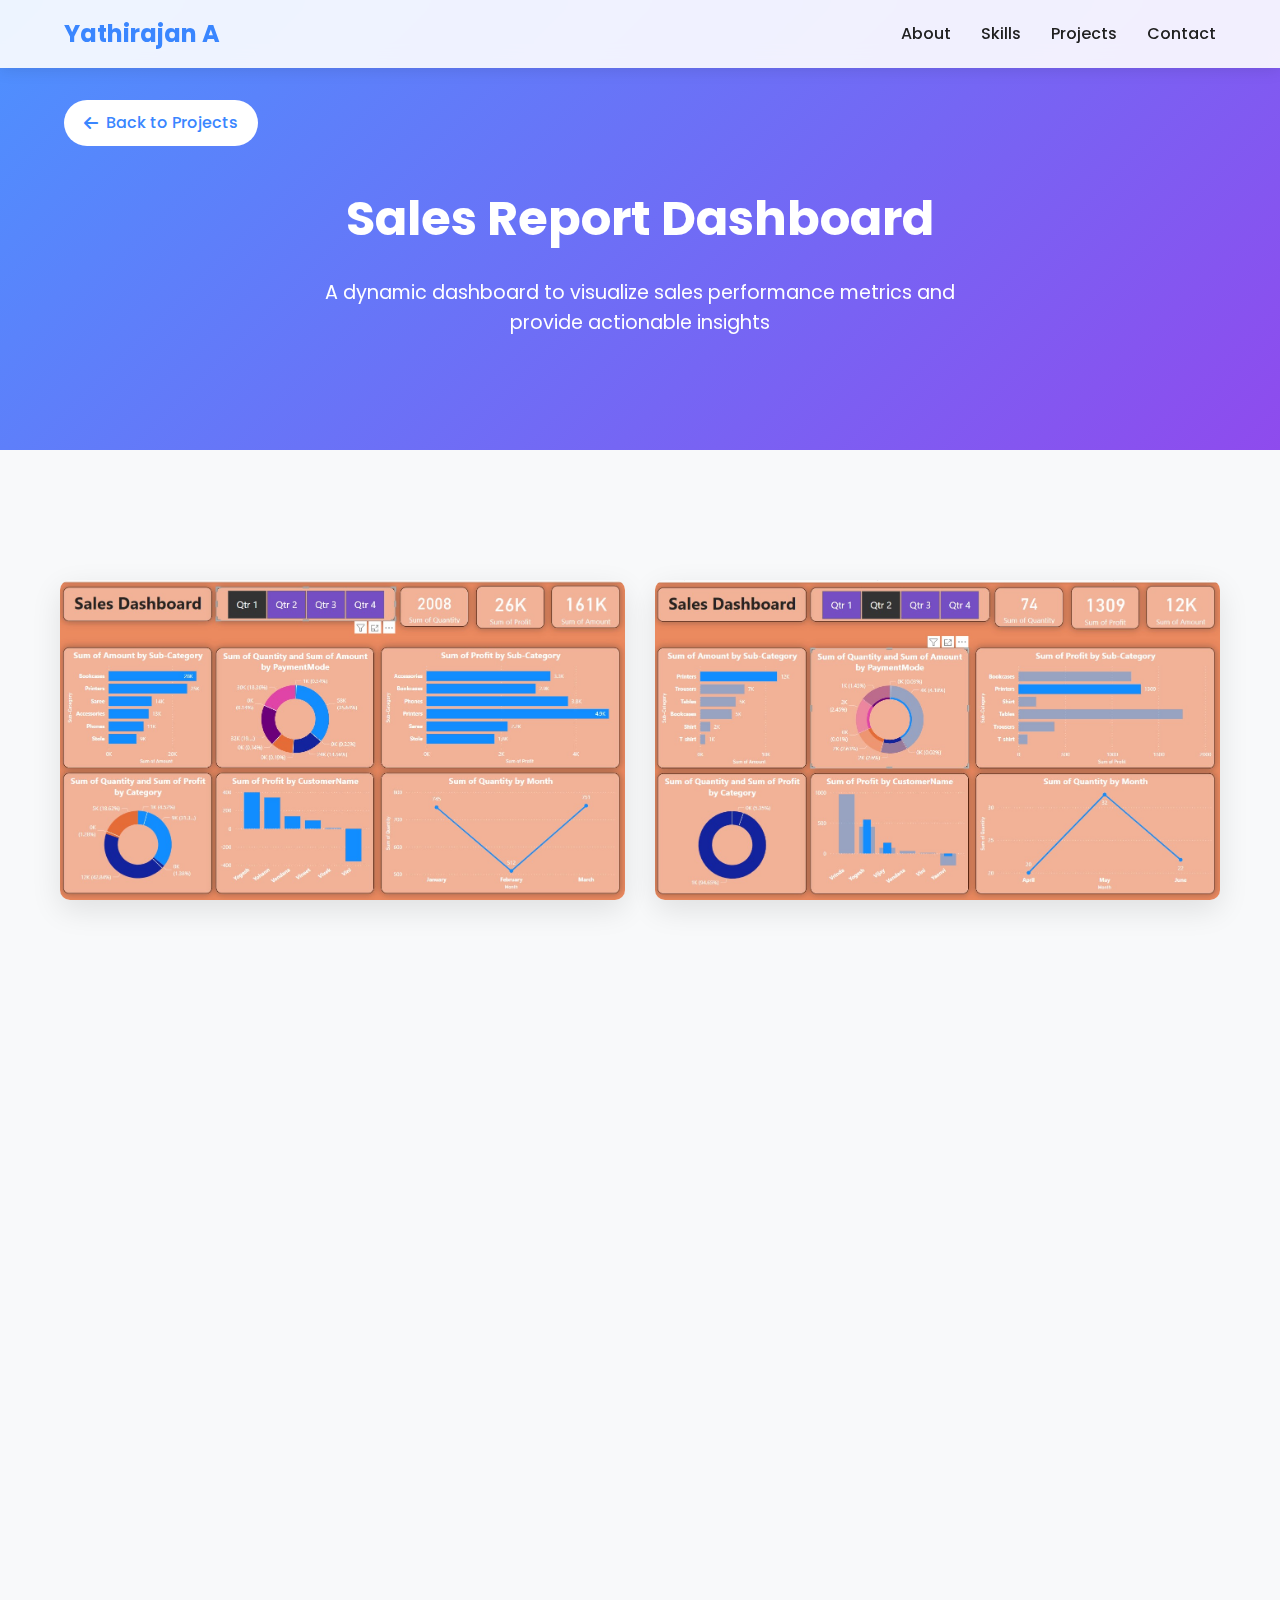
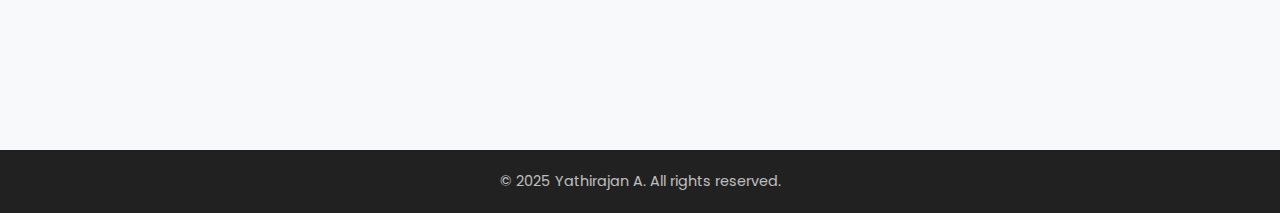
<file: sales-report-dashboard.html>
<!DOCTYPE html>
<html lang="en">
<head>
    <meta charset="UTF-8">
    <meta name="viewport" content="width=device-width, initial-scale=1.0">
    <title>Sales Report Dashboard | Yathirajan A</title>
    <link rel="stylesheet" href="https://cdnjs.cloudflare.com/ajax/libs/font-awesome/6.4.0/css/all.min.css">
    <link href="https://fonts.googleapis.com/css2?family=Poppins:wght@300;400;500;600;700&display=swap" rel="stylesheet">
    <link rel="stylesheet" href="https://unpkg.com/aos@next/dist/aos.css" />
    <style>
        :root {
            --primary: #3a86ff;
            --secondary: #8338ec;
            --dark: #212121;
            --light: #f8f9fa;
            --success: #28a745;
            --info: #17a2b8;
            --accent: #ff006e;
        }

        * {
            margin: 0;
            padding: 0;
            box-sizing: border-box;
        }

        body {
            font-family: 'Poppins', sans-serif;
            line-height: 1.6;
            background-color: var(--light);
            color: var(--dark);
        }

        .navbar {
            position: fixed;
            top: 0;
            width: 100%;
            background-color: rgba(255, 255, 255, 0.9);
            backdrop-filter: blur(10px);
            box-shadow: 0 2px 15px rgba(0, 0, 0, 0.1);
            z-index: 1000;
            padding: 15px 0;
            transition: all 0.3s ease;
        }

        .navbar-container {
            display: flex;
            justify-content: space-between;
            align-items: center;
            width: 90%;
            max-width: 1200px;
            margin: 0 auto;
        }

        .logo {
            font-size: 24px;
            font-weight: 700;
            color: var(--primary);
            text-decoration: none;
            transition: all 0.3s ease;
        }

        .logo:hover {
            color: var(--secondary);
        }

        nav ul {
            list-style: none;
            display: flex;
            gap: 30px;
        }

        nav ul li a {
            color: var(--dark);
            text-decoration: none;
            font-weight: 500;
            transition: all 0.3s ease;
            position: relative;
        }

        nav ul li a:after {
            content: '';
            position: absolute;
            width: 0;
            height: 2px;
            background: var(--primary);
            left: 0;
            bottom: -5px;
            transition: width 0.3s ease;
        }

        nav ul li a:hover {
            color: var(--primary);
        }

        nav ul li a:hover:after {
            width: 100%;
        }

        .project-header {
            background: linear-gradient(135deg, rgba(58, 134, 255, 0.9) 0%, rgba(131, 56, 236, 0.9) 100%);
            height: 50vh;
            display: flex;
            align-items: center;
            justify-content: center;
            color: white;
            text-align: center;
            padding-top: 70px;
        }

        .project-title {
            font-size: 3rem;
            margin-bottom: 20px;
            font-weight: 700;
        }

        .project-subtitle {
            font-size: 1.2rem;
            max-width: 700px;
            margin: 0 auto;
        }

        .back-btn {
            position: absolute;
            top: 100px;
            left: 5%;
            background: white;
            color: var(--primary);
            border: none;
            padding: 10px 20px;
            border-radius: 50px;
            font-weight: 500;
            text-decoration: none;
            transition: all 0.3s ease;
            display: flex;
            align-items: center;
            gap: 8px;
        }

        .back-btn:hover {
            background: var(--primary);
            color: white;
            transform: translateX(-5px);
        }

        .project-content {
            max-width: 1200px;
            margin: 0 auto;
            padding: 80px 20px;
        }

        .project-images {
            display: grid;
            grid-template-columns: repeat(2, 1fr);
            gap: 30px;
            margin: 50px 0;
        }

        .project-images img {
            width: 100%;
            border-radius: 10px;
            box-shadow: 0 10px 30px rgba(0, 0, 0, 0.1);
            transition: all 0.3s ease;
        }

        .project-images img:hover {
            transform: scale(1.03);
            box-shadow: 0 15px 40px rgba(0, 0, 0, 0.2);
        }

        .project-details {
            display: grid;
            grid-template-columns: 2fr 1fr;
            gap: 50px;
            margin-top: 70px;
        }

        .project-description h2 {
            font-size: 2rem;
            color: var(--primary);
            margin-bottom: 25px;
        }

        .project-description p {
            margin-bottom: 20px;
            font-size: 1.1rem;
            color: #555;
        }

        .project-meta h3 {
            font-size: 1.5rem;
            color: var(--primary);
            margin-bottom: 20px;
        }

        .meta-item {
            margin-bottom: 20px;
        }

        .meta-item h4 {
            font-size: 1.1rem;
            margin-bottom: 5px;
        }

        .meta-item p {
            color: #666;
        }

        .tech-stack {
            display: flex;
            flex-wrap: wrap;
            gap: 10px;
            margin-top: 10px;
        }

        .tech-tag {
            background: rgba(58, 134, 255, 0.1);
            color: var(--primary);
            padding: 5px 15px;
            border-radius: 50px;
            font-size: 0.9rem;
        }

        .cta-button {
            display: inline-block;
            background: var(--primary);
            color: white;
            padding: 12px 30px;
            border-radius: 50px;
            text-decoration: none;
            font-weight: 500;
            margin-top: 20px;
            transition: all 0.3s ease;
        }

        .cta-button:hover {
            background: var(--secondary);
            transform: translateY(-5px);
            box-shadow: 0 10px 20px rgba(0, 0, 0, 0.1);
        }

        footer {
            background: var(--dark);
            color: white;
            padding: 20px 0;
            text-align: center;
            margin-top: 100px;
        }

        .footer-text {
            opacity: 0.7;
            font-size: 0.9rem;
        }

        @media (max-width: 992px) {
            .project-details {
                grid-template-columns: 1fr;
            }
        }

        @media (max-width: 768px) {
            .navbar-container {
                flex-direction: column;
            }
            
            nav ul {
                margin-top: 15px;
                gap: 15px;
            }
            
            .project-images {
                grid-template-columns: 1fr;
            }
            
            .project-title {
                font-size: 2.5rem;
            }
        }
    </style>
</head>
<body>
    <!-- Navbar -->
    <div class="navbar">
        <div class="navbar-container">
            <a href="index.html" class="logo">Yathirajan A</a>
            <nav>
                <ul>
                    <li><a href="index.html#about">About</a></li>
                    <li><a href="index.html#skills">Skills</a></li>
                    <li><a href="index.html#projects">Projects</a></li>
                    <li><a href="index.html#contact">Contact</a></li>
                </ul>
            </nav>
        </div>
    </div>

    <!-- Project Header -->
    <div class="project-header">
        <div>
            <h1 class="project-title" data-aos="fade-up">Sales Report Dashboard</h1>
            <p class="project-subtitle" data-aos="fade-up" data-aos-delay="200">A dynamic dashboard to visualize sales performance metrics and provide actionable insights</p>
        </div>
        <a href="index.html#projects" class="back-btn"><i class="fas fa-arrow-left"></i> Back to Projects</a>
    </div>

    <!-- Project Content -->
    <div class="project-content">
        <div class="project-images" data-aos="fade-up">
            <img src="salesdashboard.jpg" alt="Sales Dashboard Preview">
            <img src="salesdashboard2.jpg" alt="Sales Dashboard Detail View">
        </div>

        <div class="project-details">
            <div class="project-description" data-aos="fade-right">
                <h2>Project Overview</h2>
                <p>The Sales Report Dashboard is a comprehensive data visualization tool designed to help businesses track their sales performance metrics in real-time. This interactive dashboard provides a centralized platform for monitoring key performance indicators (KPIs) such as revenue, profit margins, product performance, regional sales, and customer demographics.</p>
                
                <p>The dashboard features multiple visualization types including bar charts, line graphs, pie charts, and geographical maps to represent complex sales data in an easily digestible format. Users can filter data by date ranges, product categories, sales channels, and customer segments to gain deeper insights into specific areas of interest.</p>
                
                <p>Real-time data processing capabilities allow for immediate visibility into sales trends, enabling quick identification of opportunities and challenges. The responsive design ensures that the dashboard is accessible on various devices, from desktop computers to tablets and smartphones.</p>
                
                <a href="#" class="cta-button">View Live Demo</a>
            </div>

            <div class="project-meta" data-aos="fade-left">
                <h3>Project Details</h3>
                
                <div class="meta-item">
                    <h4>Timeline</h4>
                    <p>3 Months</p>
                </div>
                
                <div class="meta-item">
                    <h4>Role</h4>
                    <p>Data Analyst & Dashboard Developer</p>
                </div>
                
                <div class="meta-item">
                    <h4>Tech Stack</h4>
                    <div class="tech-stack">
                        <span class="tech-tag">Power BI</span>
                        <span class="tech-tag">SQL</span>
                        <span class="tech-tag">DAX</span>
                        <span class="tech-tag">Python</span>
                        <span class="tech-tag">Excel</span>
                    </div>
                </div>
                
                <div class="meta-item">
                    <h4>Key Features</h4>
                    <p>- Real-time sales metrics</p>
                    <p>- Interactive filters</p>
                    <p>- Drill-down capabilities</p>
                    <p>- Geographical mapping</p>
                    <p>- Custom KPI tracking</p>
                    <p>- Automated reporting</p>
                </div>
            </div>
        </div>
    </div>

    <!-- Footer -->
    <footer>
        <p class="footer-text">&copy; 2025 Yathirajan A. All rights reserved.</p>
    </footer>

    <!-- JavaScript -->
    <script src="https://unpkg.com/aos@next/dist/aos.js"></script>
    <script>
        AOS.init({
            duration: 800,
            once: true
        });
        
        window.addEventListener('scroll', function() {
            const navbar = document.querySelector('.navbar');
            if (window.scrollY > 50) {
                navbar.classList.add('scrolled');
            } else {
                navbar.classList.remove('scrolled');
            }
        });
    </script>
</body>
</html>
</file>
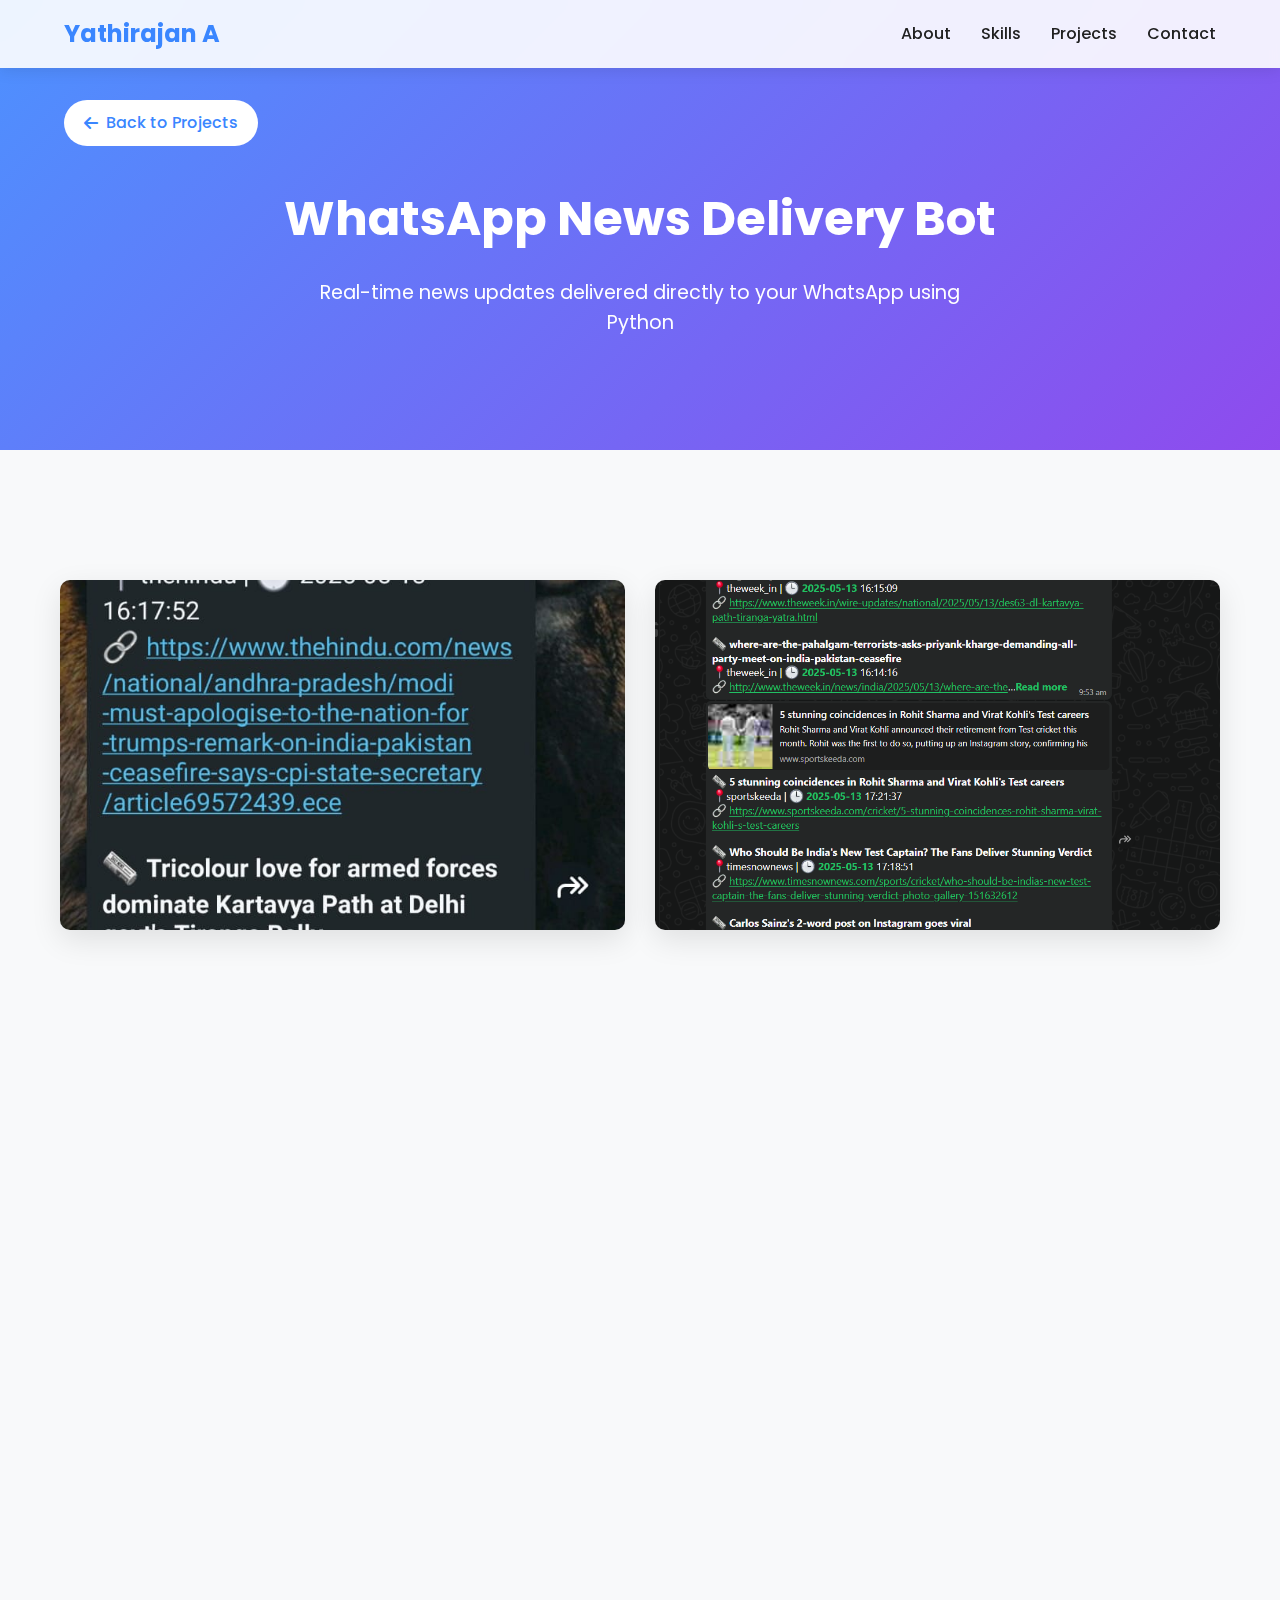
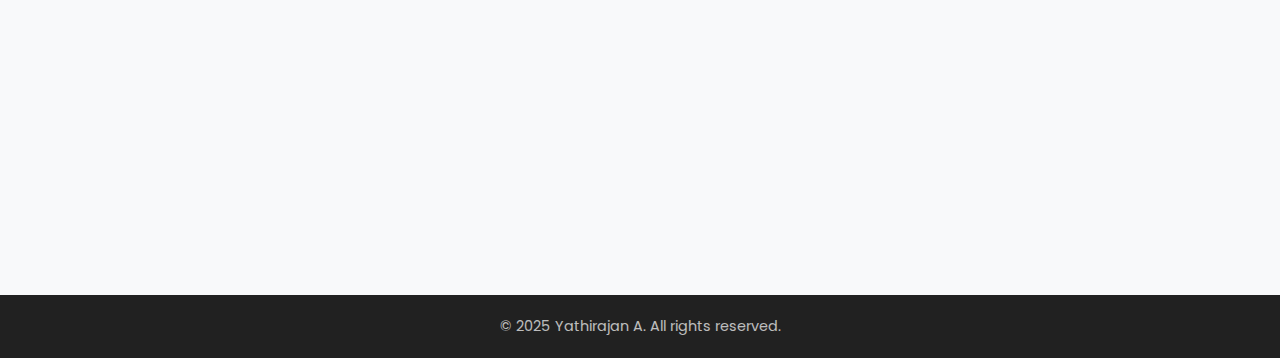
<file: whatsapp-news-bot.html>
<!DOCTYPE html>
<html lang="en">
<head>
    <meta charset="UTF-8">
    <meta name="viewport" content="width=device-width, initial-scale=1.0">
    <title>WhatsApp News Delivery Bot | Yathirajan A</title>
    <link rel="stylesheet" href="https://cdnjs.cloudflare.com/ajax/libs/font-awesome/6.4.0/css/all.min.css">
    <link href="https://fonts.googleapis.com/css2?family=Poppins:wght@300;400;500;600;700&display=swap" rel="stylesheet">
    <link rel="stylesheet" href="https://unpkg.com/aos@next/dist/aos.css" />
    <style>
        :root {
            --primary: #3a86ff;
            --secondary: #8338ec;
            --dark: #212121;
            --light: #f8f9fa;
            --success: #28a745;
            --info: #17a2b8;
            --accent: #ff006e;
        }

        * {
            margin: 0;
            padding: 0;
            box-sizing: border-box;
        }

        body {
            font-family: 'Poppins', sans-serif;
            line-height: 1.6;
            background-color: var(--light);
            color: var(--dark);
        }

        .navbar {
            position: fixed;
            top: 0;
            width: 100%;
            background-color: rgba(255, 255, 255, 0.9);
            backdrop-filter: blur(10px);
            box-shadow: 0 2px 15px rgba(0, 0, 0, 0.1);
            z-index: 1000;
            padding: 15px 0;
            transition: all 0.3s ease;
        }

        .navbar-container {
            display: flex;
            justify-content: space-between;
            align-items: center;
            width: 90%;
            max-width: 1200px;
            margin: 0 auto;
        }

        .logo {
            font-size: 24px;
            font-weight: 700;
            color: var(--primary);
            text-decoration: none;
            transition: all 0.3s ease;
        }

        .logo:hover {
            color: var(--secondary);
        }

        nav ul {
            list-style: none;
            display: flex;
            gap: 30px;
        }

        nav ul li a {
            color: var(--dark);
            text-decoration: none;
            font-weight: 500;
            transition: all 0.3s ease;
            position: relative;
        }

        nav ul li a:after {
            content: '';
            position: absolute;
            width: 0;
            height: 2px;
            background: var(--primary);
            left: 0;
            bottom: -5px;
            transition: width 0.3s ease;
        }

        nav ul li a:hover {
            color: var(--primary);
        }

        nav ul li a:hover:after {
            width: 100%;
        }

        .project-header {
            background: linear-gradient(135deg, rgba(58, 134, 255, 0.9) 0%, rgba(131, 56, 236, 0.9) 100%);
            height: 50vh;
            display: flex;
            align-items: center;
            justify-content: center;
            color: white;
            text-align: center;
            padding-top: 70px;
        }

        .project-title {
            font-size: 3rem;
            margin-bottom: 20px;
            font-weight: 700;
        }

        .project-subtitle {
            font-size: 1.2rem;
            max-width: 700px;
            margin: 0 auto;
        }

        .back-btn {
            position: absolute;
            top: 100px;
            left: 5%;
            background: white;
            color: var(--primary);
            border: none;
            padding: 10px 20px;
            border-radius: 50px;
            font-weight: 500;
            text-decoration: none;
            transition: all 0.3s ease;
            display: flex;
            align-items: center;
            gap: 8px;
        }

        .back-btn:hover {
            background: var(--primary);
            color: white;
            transform: translateX(-5px);
        }

        .project-content {
            max-width: 1200px;
            margin: 0 auto;
            padding: 80px 20px;
        }

        .project-images {
            display: grid;
            grid-template-columns: repeat(2, 1fr);
            gap: 30px;
            margin: 50px 0;
        }

        .project-images img {
            width: 100%;
            height: 350px;
            object-fit: cover;
            border-radius: 10px;
            box-shadow: 0 10px 30px rgba(0, 0, 0, 0.1);
            transition: all 0.3s ease;
        }

        .project-images img:hover {
            transform: scale(1.03);
            box-shadow: 0 15px 40px rgba(0, 0, 0, 0.2);
        }

        .project-details {
            display: grid;
            grid-template-columns: 2fr 1fr;
            gap: 50px;
            margin-top: 70px;
        }

        .project-description h2 {
            font-size: 2rem;
            color: var(--primary);
            margin-bottom: 25px;
        }

        .project-description p {
            margin-bottom: 20px;
            font-size: 1.1rem;
            color: #555;
        }

        .project-meta h3 {
            font-size: 1.5rem;
            color: var(--primary);
            margin-bottom: 20px;
        }

        .meta-item {
            margin-bottom: 20px;
        }

        .meta-item h4 {
            font-size: 1.1rem;
            margin-bottom: 5px;
        }

        .meta-item p {
            color: #666;
        }

        .tech-stack {
            display: flex;
            flex-wrap: wrap;
            gap: 10px;
            margin-top: 10px;
        }

        .tech-tag {
            background: rgba(58, 134, 255, 0.1);
            color: var(--primary);
            padding: 5px 15px;
            border-radius: 50px;
            font-size: 0.9rem;
        }

        .features-list {
            list-style: none;
        }

        .features-list li {
            position: relative;
            padding-left: 20px;
            margin-bottom: 8px;
            color: #666;
        }

        .features-list li:before {
            content: '•';
            position: absolute;
            left: 0;
            color: var(--primary);
            font-size: 1.2rem;
        }

        .cta-button {
            display: inline-block;
            background: var(--primary);
            color: white;
            padding: 12px 30px;
            border-radius: 50px;
            text-decoration: none;
            font-weight: 500;
            margin-top: 20px;
            transition: all 0.3s ease;
        }

        .cta-button:hover {
            background: var(--secondary);
            transform: translateY(-5px);
            box-shadow: 0 10px 20px rgba(0, 0, 0, 0.1);
        }

        footer {
            background: var(--dark);
            color: white;
            padding: 20px 0;
            text-align: center;
            margin-top: 100px;
        }

        .footer-text {
            opacity: 0.7;
            font-size: 0.9rem;
        }

        @media (max-width: 992px) {
            .project-details {
                grid-template-columns: 1fr;
            }
        }

        @media (max-width: 768px) {
            .navbar-container {
                flex-direction: column;
            }
            
            nav ul {
                margin-top: 15px;
                gap: 15px;
            }
            
            .project-images {
                grid-template-columns: 1fr;
            }
            
            .project-title {
                font-size: 2.5rem;
            }
        }
    </style>
</head>
<body>
    <!-- Navbar -->
    <div class="navbar">
        <div class="navbar-container">
            <a href="index.html" class="logo">Yathirajan A</a>
            <nav>
                <ul>
                    <li><a href="index.html#about">About</a></li>
                    <li><a href="index.html#skills">Skills</a></li>
                    <li><a href="index.html#projects">Projects</a></li>
                    <li><a href="index.html#contact">Contact</a></li>
                </ul>
            </nav>
        </div>
    </div>

    <!-- Project Header -->
    <div class="project-header">
        <div>
            <h1 class="project-title" data-aos="fade-up">WhatsApp News Delivery Bot</h1>
            <p class="project-subtitle" data-aos="fade-up" data-aos-delay="200">Real-time news updates delivered directly to your WhatsApp using Python</p>
        </div>
        <a href="index.html#projects" class="back-btn"><i class="fas fa-arrow-left"></i> Back to Projects</a>
    </div>

    <!-- Project Content -->
    <div class="project-content">
        <div class="project-images" data-aos="fade-up">
            <img src="whatsapp-bot1.jpeg" alt="WhatsApp News Bot Interface">
            <img src="whatsapp-bot2.png" alt="News Delivery Example">
        </div>

        <div class="project-details">
            <div class="project-description" data-aos="fade-right">
                <h2>Project Overview</h2>
                <p>This automated WhatsApp News Delivery Bot is designed to keep users informed with real-time news updates on topics of their interest. Built with Python, the bot leverages the Twilio API to deliver news summaries directly to users' WhatsApp accounts at scheduled intervals.</p>
                
                <p>The system connects to NewsData.io to extract topic-specific news articles based on user preferences. What makes this bot particularly valuable is its integration with OpenAI's language models, which intelligently summarize lengthy news articles into concise, easy-to-read formats that are perfect for mobile consumption.</p>
                
                <p>The bot operates on an hourly schedule through Python's scheduling capabilities, ensuring users receive timely updates without being overwhelmed. Each update includes the most important headlines, brief summaries, and links to full articles for users who want to read more.</p>
                
                <p>Beyond its current implementation as a personal news delivery system, this project has the potential to evolve into a Software as a Service (SaaS) platform. The architecture is designed to be scalable, allowing for user-specific subscriptions, customized news categories, and personalized delivery schedules.</p>
                
                <a href="https://github.com/yathirajan/whatsapp-news-bot" class="cta-button">View on GitHub</a>
            </div>

            <div class="project-meta" data-aos="fade-left">
                <h3>Project Details</h3>
                
                <div class="meta-item">
                    <h4>Timeline</h4>
                    <p>2 Weeks</p>
                </div>
                
                <div class="meta-item">
                    <h4>Role</h4>
                    <p>Backend Developer</p>
                </div>
                
                <div class="meta-item">
                    <h4>Tech Stack</h4>
                    <div class="tech-stack">
                        <span class="tech-tag">Python</span>
                        <span class="tech-tag">Twilio API</span>
                        <span class="tech-tag">NewsData.io</span>
                        <span class="tech-tag">OpenAI API</span>
                        <span class="tech-tag">Scheduler</span>
                        <span class="tech-tag">REST API</span>
                    </div>
                </div>
                
                <div class="meta-item">
                    <h4>Key Features</h4>
                    <ul class="features-list">
                        <li>Automated news extraction from reliable sources</li>
                        <li>Topic-specific content filtering</li>
                        <li>AI-powered news summarization</li>
                        <li>Scheduled WhatsApp delivery</li>
                        <li>User preference management</li>
                        <li>Interactive commands for customization</li>
                        <li>API integration with multiple services</li>
                        <li>Scalable architecture for future SaaS deployment</li>
                    </ul>
                </div>
            </div>
        </div>
    </div>

    <!-- Footer -->
    <footer>
        <p class="footer-text">&copy; 2025 Yathirajan A. All rights reserved.</p>
    </footer>

    <!-- JavaScript -->
    <script src="https://unpkg.com/aos@next/dist/aos.js"></script>
    <script>
        AOS.init({
            duration: 800,
            once: true
        });
        
        window.addEventListener('scroll', function() {
            const navbar = document.querySelector('.navbar');
            if (window.scrollY > 50) {
                navbar.classList.add('scrolled');
            } else {
                navbar.classList.remove('scrolled');
            }
        });
    </script>
</body>
</html>
</file>
